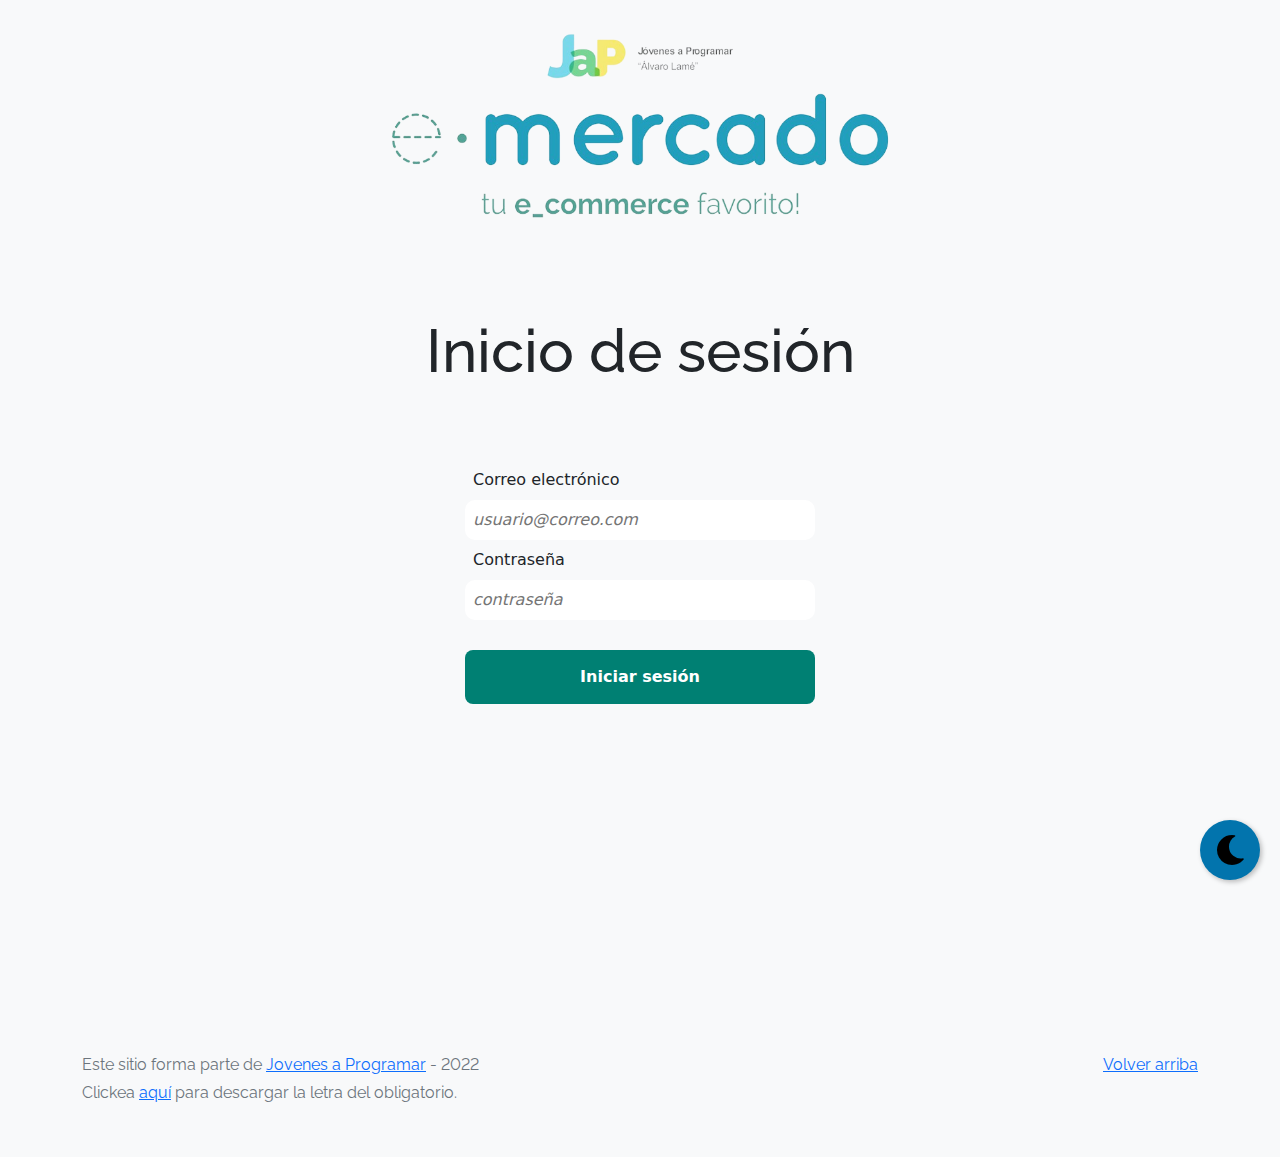
<file: index.html>
<!DOCTYPE html>
<html lang="es">

<head>
  <script>
    if (localStorage.getItem("userEmail")) {
      window.location = "portada.html";
    }
  </script>
  <meta http-equiv="Content-Type" content="text/html; charset=UTF-8">
  <meta name="viewport" content="width=device-width, initial-scale=1, shrink-to-fit=no">
  <title>eMercado - Iniciar sesión</title>
  <link rel="shortcut icon" href="img/favicon.ico" type="image/x-icon">
  <link href="https://fonts.googleapis.com/css?family=Raleway:300,300i,400,400i,700,700i,900,900i" rel="stylesheet">
  <link href="css/font-awesome.min.css" rel="stylesheet">
  <link href="css/bootstrap.min.css" rel="stylesheet">
  <link href="css/styles.css" rel="stylesheet">
  <link href="css/login_style.css" rel="stylesheet">
  <link rel="stylesheet" href="css/dark_mode.css">
  <style>
    body {
      background-color: rgb(248, 249, 250);
    }
  </style>
</head>

<body>
  <header>
    <div class="coverLogoContainer">
      <img src="img/login.png" alt="e-mercado, tu e-commerce favorito" class="coverLogo">
    </div>
  </header>
  <main class="mt-5">

    <div class="container">
      <h1 class="text-center" id="loginTitle">Inicio de sesión</h1>
    </div>

    <div id="loginForm">

      <script src="https://accounts.google.com/gsi/client" async defer></script>
      <div id="g_id_onload"
           data-client_id="938035182232-34t84lece3cvrnes33khbvfsm255msiv.apps.googleusercontent.com"
           data-callback="irAPortada">
      </div>
      <div class="g_id_signin" data-type="standard" data-shape="pill"></div>

      <label for="email" class="formElement">Correo electrónico</label>
      <input type="email" name="email" id="email" placeholder="usuario@correo.com" class="formElement" required>
      <div class="dataAlert" id="emailAlert"></div>
      
      <label for="password" class="formElement">Contraseña</label>
      <input type="password" name="pass" id="pass" placeholder="contraseña" class="formElement" 
             minlength="8" required>
      <div class="dataAlert" id="passwordAlert"></div>
      
      <button type="button" id="loginButton">Iniciar sesión</button>
      
    </div>

  </main>
  <button id="themeImg" class="fas fa-moon floating-btn"></button>
  <footer class="text-muted">
    <div class="container">
      <p class="float-end">
        <a href="#">Volver arriba</a>
      </p>
      <p>Este sitio forma parte de <a href="https://jovenesaprogramar.edu.uy/" target="_blank">Jovenes a Programar</a> -
        2022</p>
      <p>Clickea <a target="_blank" href="Letra.pdf">aquí</a> para descargar la letra del obligatorio.</p>
    </div>
  </footer>
  <script src="js/login.js"></script>
  <script src="js/jwt-decode.js"></script>
  <script src="js/login-dark-mode.js"></script>
</body>

</html>
</file>
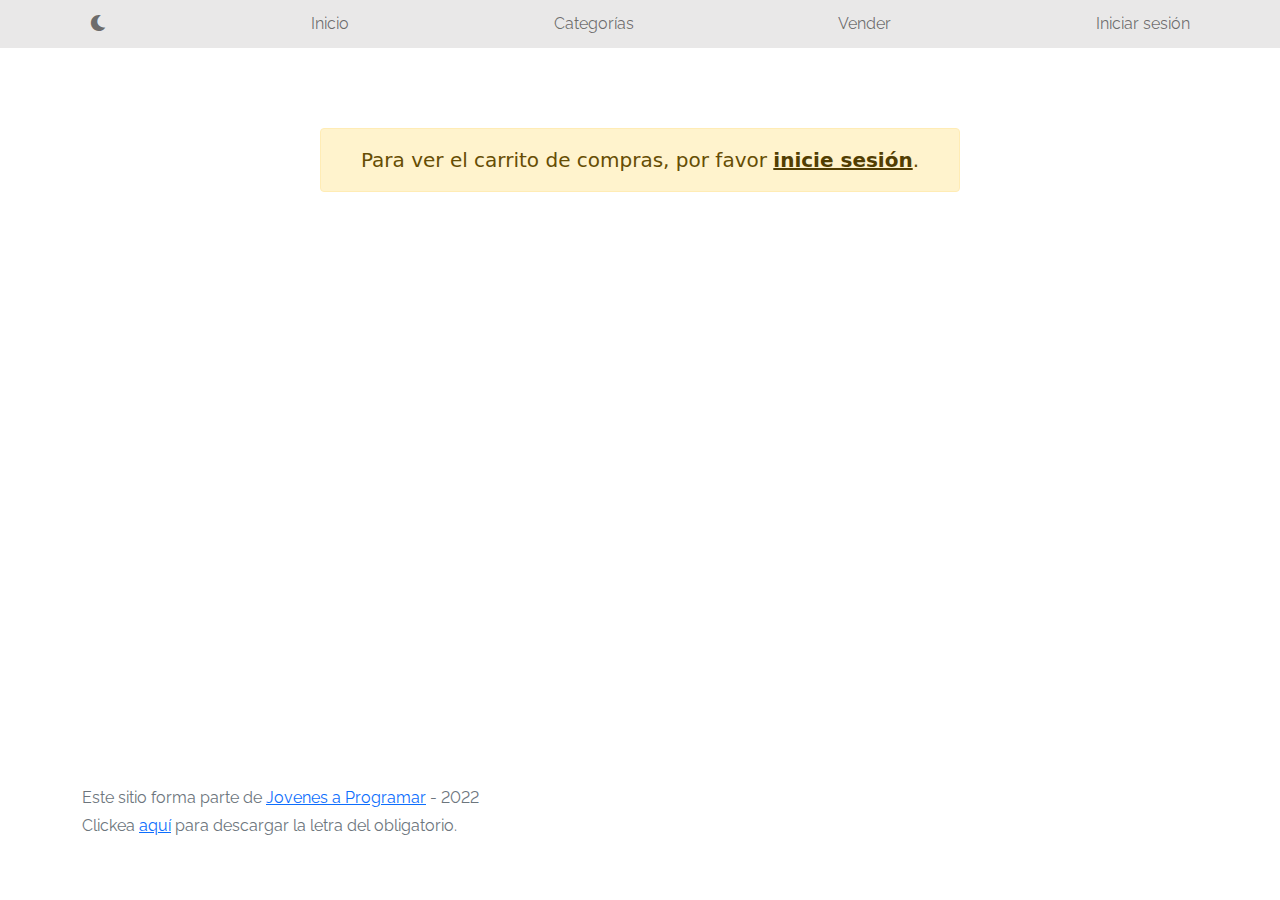
<file: cart.html>
<!DOCTYPE html>
<html lang="es">

<head>
  <meta http-equiv="Content-Type" content="text/html; charset=UTF-8">
  <meta name="viewport" content="width=device-width, initial-scale=1, shrink-to-fit=no">
  <title>eMercado - Carrito</title>
  <link rel="shortcut icon" href="img/favicon.ico" type="image/x-icon">
  <link href="https://fonts.googleapis.com/css?family=Raleway:300,300i,400,400i,700,700i,900,900i" rel="stylesheet">
  <link href="css/font-awesome.min.css" rel="stylesheet">
  <link href="css/bootstrap.min.css" rel="stylesheet">
  <link href="css/styles.css" rel="stylesheet">
  <link rel="stylesheet" href="css/dark_mode.css">
  <link rel="stylesheet" href="css/cart.css">
</head>

<body>
  <nav class="navbar ps-3 ps-md-1 navbar-expand-lg navbar-dark bg-dark p-1">
    <div class="container">
      <button class="navbar-toggler" type="button" data-bs-toggle="collapse" data-bs-target="#navbarNav"
        aria-controls="navbarNav" aria-expanded="false" aria-label="Toggle navigation">
        <span class="navbar-toggler-icon"></span>
      </button>
      <div class="collapse navbar-collapse" id="navbarNav">
        <ul class="navbar-nav w-100 justify-content-between" id="navBarUl">
          <li class="nav-item nav-link" id="themeImg"><i class="fas fa-moon"></i></li>
          <li class="nav-item">
            <a class="nav-link" href="portada.html">Inicio</a>
          </li>
          <li class="nav-item">
            <a class="nav-link" href="categories.html">Categorías</a>
          </li>
          <li class="nav-item">
            <a class="nav-link" href="sell.html">Vender</a>
          </li>
        </ul>
      </div>
    </div>
  </nav>
  <main>
    <div class="list-group container mt-5 mb-5" id="cart">
    </div>

    <form id="paymentMethodForm" method="get" class="needs-validation" novalidate>
      <div class="container mt-5" id="shippingDetails">
        <h2 class="ms-2">Detalles de envío</h2>
        <div class="mt-4 mt-md-5 d-flex flex-column d-md-block text-md-center justify-content-center">
          <input class="btn-check" type="radio" id="standard" name="shippingType" 
          value="5" required>
          <label class="btn btn-outline-dark mb-2 mb-md-0 mx-4 mx-md-2" for="standard">Standard 12 a 15 días (5%)</label>
          <input class="btn-check" type="radio" id="express" name="shippingType" 
          value="7" required>
          <label class="btn btn-outline-dark mb-2 mb-md-0 mx-4 mx-md-2" for="express">Express 5 a 8 días (7%)</label>
          <input class="btn-check" type="radio" id="premium" name="shippingType" 
                value="15" required>
          <label class="btn btn-outline-dark mx-4 mx-md-2" for="premium">Premium 2 a 5 días (15%)</label>
          <div class="invalid-feedback text-center">
            Por favor elija un tipo de envío
          </div>
        </div>
        
        <h3 class="mt-5 mb-3 ms-3 ms-md-2">Dirección</h3>
        <div class="row gy-4 gx-0 gx-md-5">
          <div class="col-12 col-md-6">
            <div class="input-group px-2 px-md-0">
              <span class="input-group-text">Calle</span>
              <input type="text" aria-label="nombre" id="street" class="form-control" required>
              <div class="invalid-feedback ms-1">
                Ingrese una calle
              </div>
            </div>
          </div>
          <div class="col-12 col-md-6">
            <div class="input-group px-2 px-md-0">
              <span class="input-group-text">Número</span>
              <input type="number" aria-label="apellido" id="house_number" class="form-control" required>
              <div class="invalid-feedback ms-1">
                Ingrese un número de casa
              </div>
            </div>
          </div>
          <div class="col-12 col-md-6">
            <div class="input-group input-dark px-2 px-md-0">
              <span class="input-group-text">Esquina</span>
              <input type="text" aria-label="esquina" id="address_corner" class="form-control" required>
              <div class="invalid-feedback ms-1">
                Ingrese una esquina
              </div>
            </div>
          </div>
        </div>
        <hr class="mt-5 mb-4">
      </div>
    <div class="modal fade" id="paymentMethodModal" tabindex="-1" aria-labelledby="paymentMethodModal"
      style="display: none;" aria-hidden="true">
      <div class="modal-dialog modal-dialog-centered">
        <div class="modal-content">
          <div class="modal-header mb-2">
            <h5 class="modal-title" id="paymentLabel">Forma de pago</h5>
            <button type="button" class="btn-close" data-bs-dismiss="modal" aria-label="Close"></button>
          </div>
          <div class="modal-body row gy-3">
            <div class="col-12">
              <input type="radio" name="paymentMethod" class="form-check-input me-1" id="creditCard" required>
              <label for="creditCard" class="form-label">Tarjeta de crédito</label>
              <div class="invalid-feedback">
                Por favor elija un método de pago
              </div>
            </div>
            <hr>
            <div class="col-7">
              <label class="form-label" for="creditCardNumber">Número de tarjeta</label>
              <input type="number" name="creditCardItem" class="form-control" id="creditCardNumber" required>
              <div class="invalid-feedback">
                El número de tarjeta es inválido
              </div>
            </div>
            <div class="col-3">
              <label for="securityCode" class="form-label ms-1">CVV</label>
              <input type="number" min="100" max="999" name="creditCardItem" class="form-control" 
                     id="securityCode" required>
              <div class="invalid-feedback">
                Código de seguridad inválido
              </div>
            </div>
            <div class="col-10 col-md-5 align-items-center">
              <label for="expirationDate">Fecha de vencimiento</label>
              <input class="form-control" type="month" min="2022-11" max="2036-12" name="creditCardItem" 
                     id="expirationDate" required>
              <div class="invalid-feedback">
                Introduzca la fecha de vencimiento de su tarjeta
              </div>
            </div>
            <div class="mt-4">
              <input type="radio" name="paymentMethod" class="form-check-input me-1" id="bankTransfer" required>
              <label for="bankTransfer" class="form-check-label">Transferencia bancaria</label>
            </div>
            <hr class="mt-3">
            <div class="col-6 mt-0 mb-0">
              <label for="accoutNumber">Número de cuenta</label>
              <input type="number" class="form-control" id="accoutNumber" required>
              <div class="invalid-feedback">
                Proporcione un número de cuenta
              </div>
            </div>
          </div>
            <div class="modal-footer">
              <button type="button" class="btn btn-primary" data-bs-dismiss="modal">
                Cerrar
              </button>
            </div>
          </div>
        </div>
      </div>
    </form>
      
    <div class="container" id="costsContainer">
      <h3 class="ms-3 ms-md-2 mb-3">Costos</h3>
      <ul class="list-group">
        <li class="list-group-item d-flex justify-content-between">
          <div>
            <h6 class="my-0">Subcosto</h6>
            <small class="text-muted">
              Costo de productos por cantidad
            </small>
          </div>
          <span class="text-muted" id="productsCost">
            -
          </span>
        </li>
        <li class="list-group-item d-flex justify-content-between">
          <div>
            <h6 class="my-0">
              Costo de envío
            </h6>
            <small class="text-muted">
              Según el tipo de envío
            </small>
          </div>
          <span class="text-muted" id="shippingCost">
            -
          </span>
        </li>
        <li class="list-group-item d-flex justify-content-between">
          <div>
            <h6 class="my-0">
              Total ($)
            </h6>
          </div>
          <span class="text-muted" id="totalCost">
            -
          </span>
        </li>
      </ul>
      <hr class="mt-5 mb-4">
    </div>

    <div class="container" id="paymentMethodContainer">
      <h3 class="ms-2 mb-3 fw-2">Método de pago</h3>
      <div class="d-flex align-items-center">
        <p class="ms-3 mb-0" id="selectedPaymentMethod">No seleccionado</p>
        <div class="ms-3">
          <button type="button" class="btn btn-sm btn-link" data-bs-toggle="modal" 
                  id="selectPaymentMethod" data-bs-target="#paymentMethodModal">
            Seleccionar nuevo método de pago
          </button>
        </div>
      </div>
      <span class="ms-3 mt-2 invalid-feedback" id="paymentMethodMessage">Por favor especifique un método de pago</span>
      <div class="d-flex justify-content-center">
        <span class="d-none" id="successfulPurchaseAlert"></span>

        <button type="submit" form="paymentMethodForm" id="confirmPurchase" class="btn w-25 mt-5 btn-primary">
          Finalizar compra
        </button>
      </div>
    </div>
  </main>
  <footer class="text-muted">
    <div class="container">
      <div class="float-end floating-btn" id="scrollToTopBtn">
        <i class="fas fa-arrow-up"></i>
      </div>
      <p>Este sitio forma parte de <a href="https://jovenesaprogramar.edu.uy/" target="_blank">Jovenes a Programar</a> -
        2022</p>
      <p>Clickea <a target="_blank" href="Letra.pdf">aquí</a> para descargar la letra del obligatorio.</p>
    </div>
  </footer>
  <div id="spinner-wrapper">
    <div class="lds-ring">
      <div></div>
      <div></div>
      <div></div>
      <div></div>
    </div>
  </div>
  <script src="js/bootstrap.bundle.min.js"></script>
  <script src="js/init.js"></script>
  <script src="js/cart.js"></script>
  <script src="js/dark-mode.js"></script>
</body>

</html>
</file>
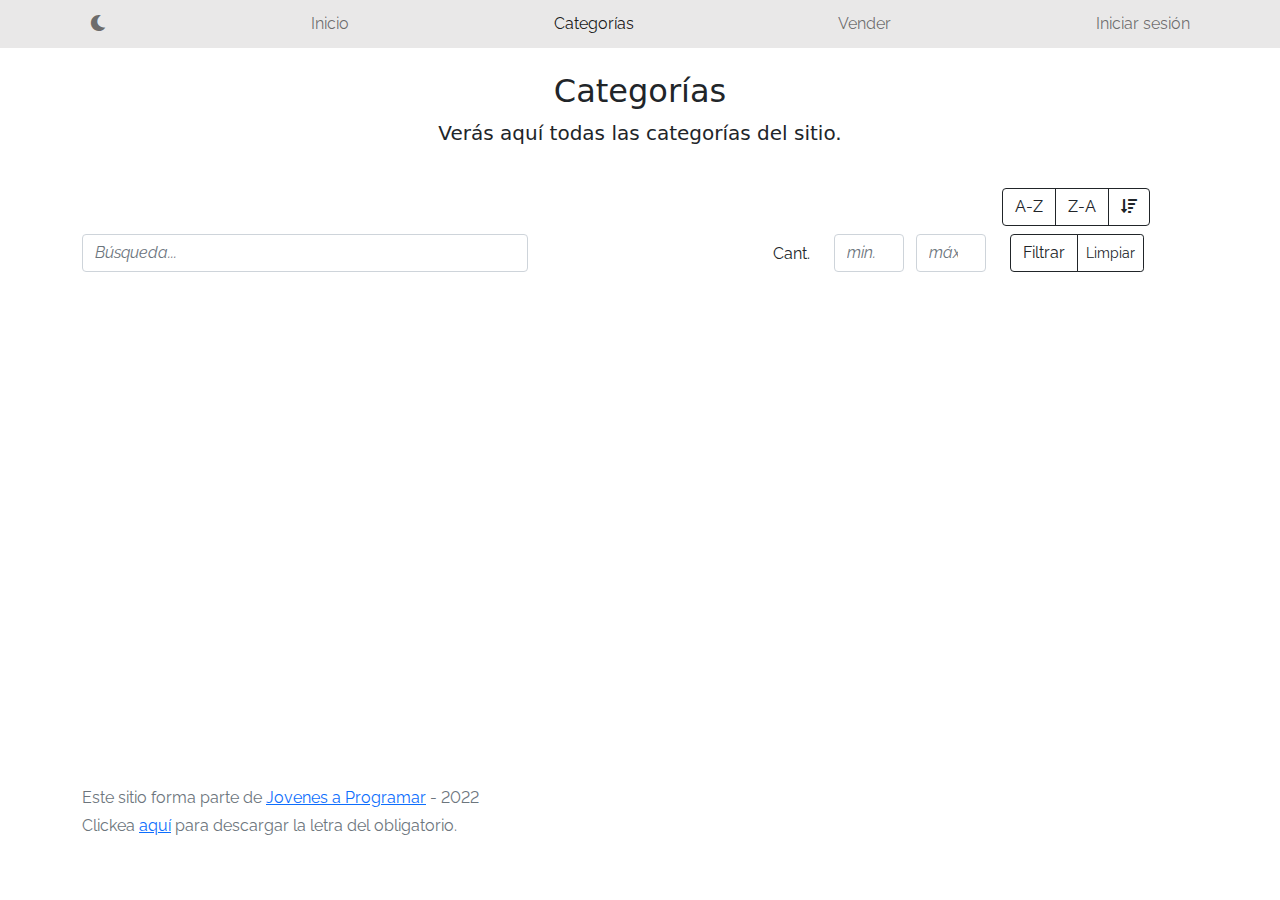
<file: categories.html>
<!DOCTYPE html>
<html lang="es">

<head>
  <meta http-equiv="Content-Type" content="text/html; charset=UTF-8">
  <meta name="viewport" content="width=device-width, initial-scale=1, shrink-to-fit=no">
  <title>eMercado - Categorías</title>
  <link rel="shortcut icon" href="img/favicon.ico" type="image/x-icon">
  <link href="https://fonts.googleapis.com/css?family=Raleway:300,300i,400,400i,700,700i,900,900i" rel="stylesheet">
  <link href="css/font-awesome.min.css" rel="stylesheet">
  <link href="css/bootstrap.min.css" rel="stylesheet">
  <link href="css/styles.css" rel="stylesheet">
  <link rel="stylesheet" href="css/dark_mode.css">
</head>

<body>
  <nav class="navbar navbar-expand-lg navbar-light p-1">
    <div class="container">
      <button class="navbar-toggler" type="button" data-bs-toggle="collapse" data-bs-target="#navbarNav"
        aria-controls="navbarNav" aria-expanded="false" aria-label="Toggle navigation">
        <span class="navbar-toggler-icon"></span>
      </button>
      <div class="collapse navbar-collapse" id="navbarNav">
        <ul class="navbar-nav w-100 justify-content-between" id="navBarUl">
          <li class="nav-item nav-link" id="themeImg"><i class="fas fa-moon"></i></li>
          <li class="nav-item">
            <a class="nav-link" href="portada.html">Inicio</a>
          </li>
          <li class="nav-item">
            <a class="nav-link active" href="categories.html">Categorías</a>
          </li>
          <li class="nav-item">
            <a class="nav-link" href="sell.html">Vender</a>
          </li>
        </ul>
      </div>
    </div>
  </nav>
  <main class="pb-5">
    <div class="text-center p-4">
      <h2>Categorías</h2>
      <p class="lead">Verás aquí todas las categorías del sitio.</p>
    </div>
    <div class="container">
      <div class="row">
        <div class="col text-end me-md-5">
          <div class="btn-group btn-group-toggle mb-2" data-bs-toggle="buttons">
            <input type="radio" class="btn-check" name="options" id="sortAsc">
            <label class="btn btn-outline-dark" for="sortAsc">A-Z</label>
            <input type="radio" class="btn-check" name="options" id="sortDesc">
            <label class="btn btn-outline-dark" for="sortDesc">Z-A</label>
            <input type="radio" class="btn-check" name="options" id="sortByCount">
            <label class="btn btn-outline-dark" for="sortByCount"><i class="fas fa-sort-amount-down mr-1"></i></label>
          </div>
        </div>
      </div>

      <div class="row mb-3 justify-content-end me-1 me-sm-0">
          <div class="col-12 col-md-4 mb-2 mb-md-0 col-xl-5">
              <input type="search" class="form-control" id="searchBar" placeholder="Búsqueda..." name="searchBar">
          </div>
          <div class="col-2 col-md-1 offset-md-1 offset-xl-2">
              <p class="font-weight-normal text-end my-2">Cant.</p>
          </div>
          <div class="col-3 col-sm-2 col-xl-1">
              <input class="form-control" type="number" placeholder="min." id="rangeFilterCountMin">
          </div>
          <div class="col-3 col-sm-2 col-xl-1 pe-4 ps-0">
              <input class="form-control" type="number" placeholder="máx." id="rangeFilterCountMax">
          </div>
          <div class="col-4 ps-0 offset-sm-2 offset-md-0 col-md-2 p-0">
              <div class="btn-group" role="group">
                    <button class="btn btn-outline-dark" id="rangeFilterCount">Filtrar</button>
                    <button class="btn btn-outline-dark btn-sm" id="clearRangeFilter">Limpiar</button>
              </div>
          </div>
      </div>
      <div class="row gy-4 gx-4" id="cat-list-container">
      </div>
    </div>
  </main>
  <footer class="text-muted">
    <div class="container">
      <div class="float-end floating-btn" id="scrollToTopBtn">
        <i class="fas fa-arrow-up"></i>
      </div>
      <p>Este sitio forma parte de <a href="https://jovenesaprogramar.edu.uy/" target="_blank">Jovenes a Programar</a> -
        2022</p>
      <p>Clickea <a target="_blank" href="Letra.pdf">aquí</a> para descargar la letra del obligatorio.</p>
    </div>
  </footer>
  <div id="spinner-wrapper">
    <div class="lds-ring">
      <div></div>
      <div></div>
      <div></div>
      <div></div>
    </div>
  </div>
  <script src="js/bootstrap.bundle.min.js"></script>
  <script src="js/init.js"></script>
  <script src="js/categories.js"></script>
  <script src="js/dark-mode.js"></script>
</body>

</html>
</file>
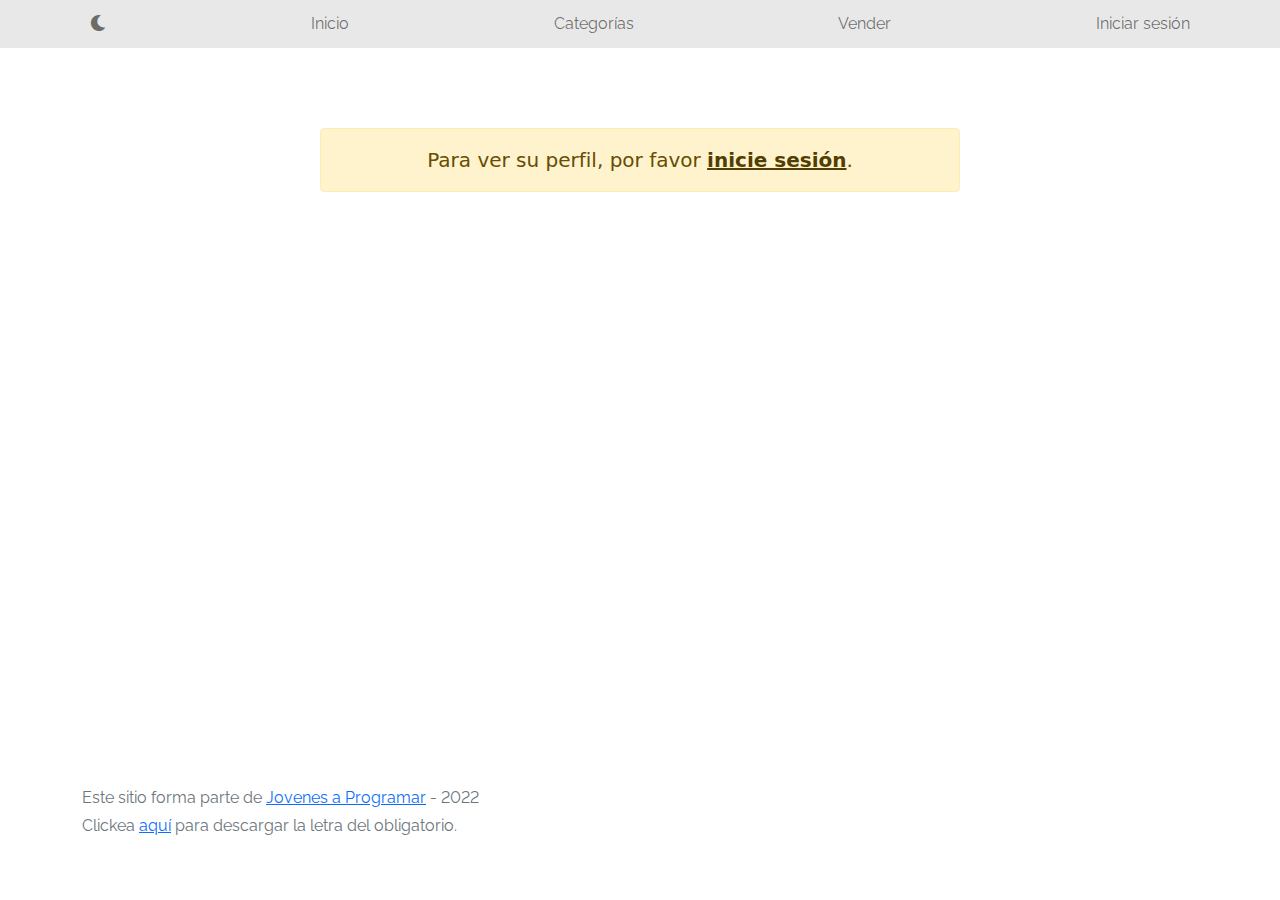
<file: my-profile.html>
<!DOCTYPE html>
<html lang="es">

<head>
  <meta http-equiv="Content-Type" content="text/html; charset=UTF-8">
  <meta name="viewport" content="width=device-width, initial-scale=1, shrink-to-fit=no">
  <title>eMercado - Perfil de usuario</title>
  <link rel="shortcut icon" href="img/favicon.ico" type="image/x-icon">
  <link href="https://fonts.googleapis.com/css?family=Raleway:300,300i,400,400i,700,700i,900,900i" rel="stylesheet">
  <link href="css/font-awesome.min.css" rel="stylesheet">
  <link href="css/bootstrap.min.css" rel="stylesheet">
  <link href="css/styles.css" rel="stylesheet">
  <link href="css/my-profile.css" rel="stylesheet">
  <link rel="stylesheet" href="css/dark_mode.css">
  <style>
    .bd-placeholder-img {
      font-size: 1.125rem;
      text-anchor: middle;
      -webkit-user-select: none;
      -moz-user-select: none;
      -ms-user-select: none;
      user-select: none;
    }

    @media (min-width: 768px) {
      .bd-placeholder-img-lg {
        font-size: 3.5rem;
      }
    }
  </style>
</head>

<body>
  <nav class="navbar navbar-expand-lg navbar-light p-1">
    <div class="container">
      <button class="navbar-toggler" type="button" data-bs-toggle="collapse" data-bs-target="#navbarNav"
        aria-controls="navbarNav" aria-expanded="false" aria-label="Toggle navigation">
        <span class="navbar-toggler-icon"></span>
      </button>
      <div class="collapse navbar-collapse" id="navbarNav">
        <ul class="navbar-nav w-100 justify-content-between" id="navBarUl">
          <li class="nav-item nav-link" id="themeImg"><i class="fas fa-moon"></i></li>
          <li class="nav-item">
            <a class="nav-link" href="portada.html">Inicio</a>
          </li>
          <li class="nav-item">
            <a class="nav-link" href="categories.html">Categorías</a>
          </li>
          <li class="nav-item">
            <a class="nav-link" href="sell.html">Vender</a>
          </li>
        </ul>
      </div>
    </div>
  </nav>
  <main>
    <h1 class="text-center mt-4">Mi perfil</h1>
    <div class="container" id="profile-container">
      <hr>
      <div class="row justify-content-center gx-lg-5 align-items-center">
        <div class="col-12 col-lg-3 mx-0 text-center">
          <img src="img/img_perfil.png" 
               class="border border-secondary rounded-circle"
               width="200" height="200"
               alt="Profile image"
               id="profile-image">
          <label for="uploadProfileImage" class="btn btn-outline-dark ms-sm-3 ms-lg-0 mt-3 mt-0 mt-lg-3">
              Subir nueva imagen
              <i class="far fa-image ms-3"></i>
          </label>
          <input type="file" class="d-none" accept=".png, .jpg, .jpeg" id="uploadProfileImage">
        </div>
        <div class="col-9 mt-5 mt-sm-4">
          <div class="row gy-5 gx-lg-5">
            <div class="col-12 mx-0 col-xl-6">
              <div class="profile-input">
                <span class="input-group-text">Primer nombre<span class="text-danger">*</span></span>
                <input type="text" class="form-control" id="first-name" required>
              </div>
            </div>
            <div class="col-12 col-xl-6">
              <div class="profile-input">
                <span class="input-group-text text-center">Segundo nombre</span>
                <input type="text" class="form-control" id="second-name" required>
              </div>
            </div>
            <div class="col-12 col-xl-6">
              <div class="profile-input">
                <span class="input-group-text">Primer apellido<span class="text-danger">*</span></span>
                <input type="text" class="form-control" id="first-surname" required>
              </div>
            </div>
            <div class="col-12 col-xl-6">
              <div class="profile-input">
                <span class="input-group-text">Segundo apellido</span>
                <input type="text" class="form-control" id="second-surname" required>
              </div>
            </div>
            <div class="col-12 col-xl-6">
              <div class="profile-input">
                <span class="input-group-text">
                  Correo electrónico<span class="text-danger">*</span>
                  <i class="far fa-edit ms-3 mb-1" id="modifyEmail" role="button"></i>
                </span>
                <input type="email" class="form-control" id="email" required disabled>
              </div>
            </div>
            <div class="col-12 col-xl-6">
              <div class="profile-input">
                <span class="input-group-text">Número de teléfono</span>
                <input type="tel" class="form-control" id="phone-number" required>
              </div>
            </div>
          </div>
        </div>
        <div class="invalid-feedback text-end mt-4" id="emailAlreadyExists">Este correo* ya está siendo utilizado.</div>
        <div class="invalid-feedback text-end mt-4" id="invalidDataFB">Rellene los campos requeridos (*)</div>
      </div>
      <hr class="mt-4 mb-4">
      <div class="row justify-content-center justify-content-md-between align-items-center">
        <div class="col-12 col-md-6 text-center text-md-end order-md-last">
          <button class="btn btn-success" id="saveChangesBtn">Guardar cambios</button>
        </div>
        <div class="col-12 col-md-6 text-center text-md-start">
          <a class="text-primary" data-bs-toggle="collapse" href="#advancedSettings" role="button">
            <p class="mb-0 mt-4 mt-md-0">Configuración avanzada</p>
          </a>
        </div>
      </div>
      <div class="alert alert-success text-center d-none" id="successMessage"></div>
      
      <div class="collapse" id="advancedSettings">
        <div class="ms-4 mt-3 d-flex align-items-center">
          <button class="btn btn-outline-danger" 
                  type="button"
                  data-bs-toggle="modal" 
                  data-bs-target="#deleteAccountModal">
                      Eliminar cuenta
          </button>
          <p class="mb-0 ms-3">Esta acción no se puede deshacer, y perderás todos tus datos guardados.</p>
        </div>
      </div>
    </div>
  </main>
  <footer class="text-muted">
    <div class="container">
      <div class="float-end floating-btn" id="scrollToTopBtn">
        <i class="fas fa-arrow-up"></i>
      </div>
      <p>Este sitio forma parte de <a href="https://jovenesaprogramar.edu.uy/" target="_blank">Jovenes a Programar</a> -
        2022</p>
      <p>Clickea <a target="_blank" href="Letra.pdf">aquí</a> para descargar la letra del obligatorio.</p>
    </div>
  </footer>

  <div class="modal fade" id="deleteAccountModal" tabindex="-1" aria-labelledby="deleteAccountModal" aria-hidden="true">
    <div class="modal-dialog modal-dialog-centered">
      <div class="modal-content">
        <div class="modal-header justify-content-center">
          <h5 class="modal-title text-danger" id="exampleModalLabel">Eliminar cuenta</h5>
        </div>
        <div class="modal-body">
          <p>
            Al eliminar tu cuenta perderás acceso a tus datos guardados, tales como tus datos
            de perfil o los productos guardados en el carrito de compras.
            Si aún así quieres continuar, rellena tus datos:
          </p>
          <label for="deleteAccountEmail">Correo electrónico:</label>
          <input type="email" class="form-control rounded mt-1" id="deleteAccountEmail" required>
          <div class="invalid-feedback">
            El correo ingresado no coincide con el de tu cuenta
          </div>
          <label class="mt-3" for="deleteAccountEmail">Contraseña:</label>
          <input type="password" class="form-control rounded mt-1" 
                 id="deleteAccountPassword" minlength="8" required>
          <div class="invalid-feedback" id="pwInvalidFeedback"></div>
        </div>
        <div class="modal-footer">
          <button type="button" class="btn btn-secondary" data-bs-dismiss="modal">Cerrar</button>
          <button type="button" class="btn btn-danger" id="deleteAccountBtn" disabled>Eliminar</button>
        </div>
      </div>
    </div>
  </div>

  <div class="alert alert-success text-center d-none" id="deletedAccountAlert"></div>
  <div id="spinner-wrapper">
    <div class="lds-ring">
      <div></div>
      <div></div>
      <div></div>
      <div></div>
    </div>
  </div>
  <script src="js/bootstrap.bundle.min.js"></script>
  <script src="js/init.js"></script>
  <script src="js/my-profile.js"></script>
  <script src="js/dark-mode.js"></script>
</body>

</html>
</file>
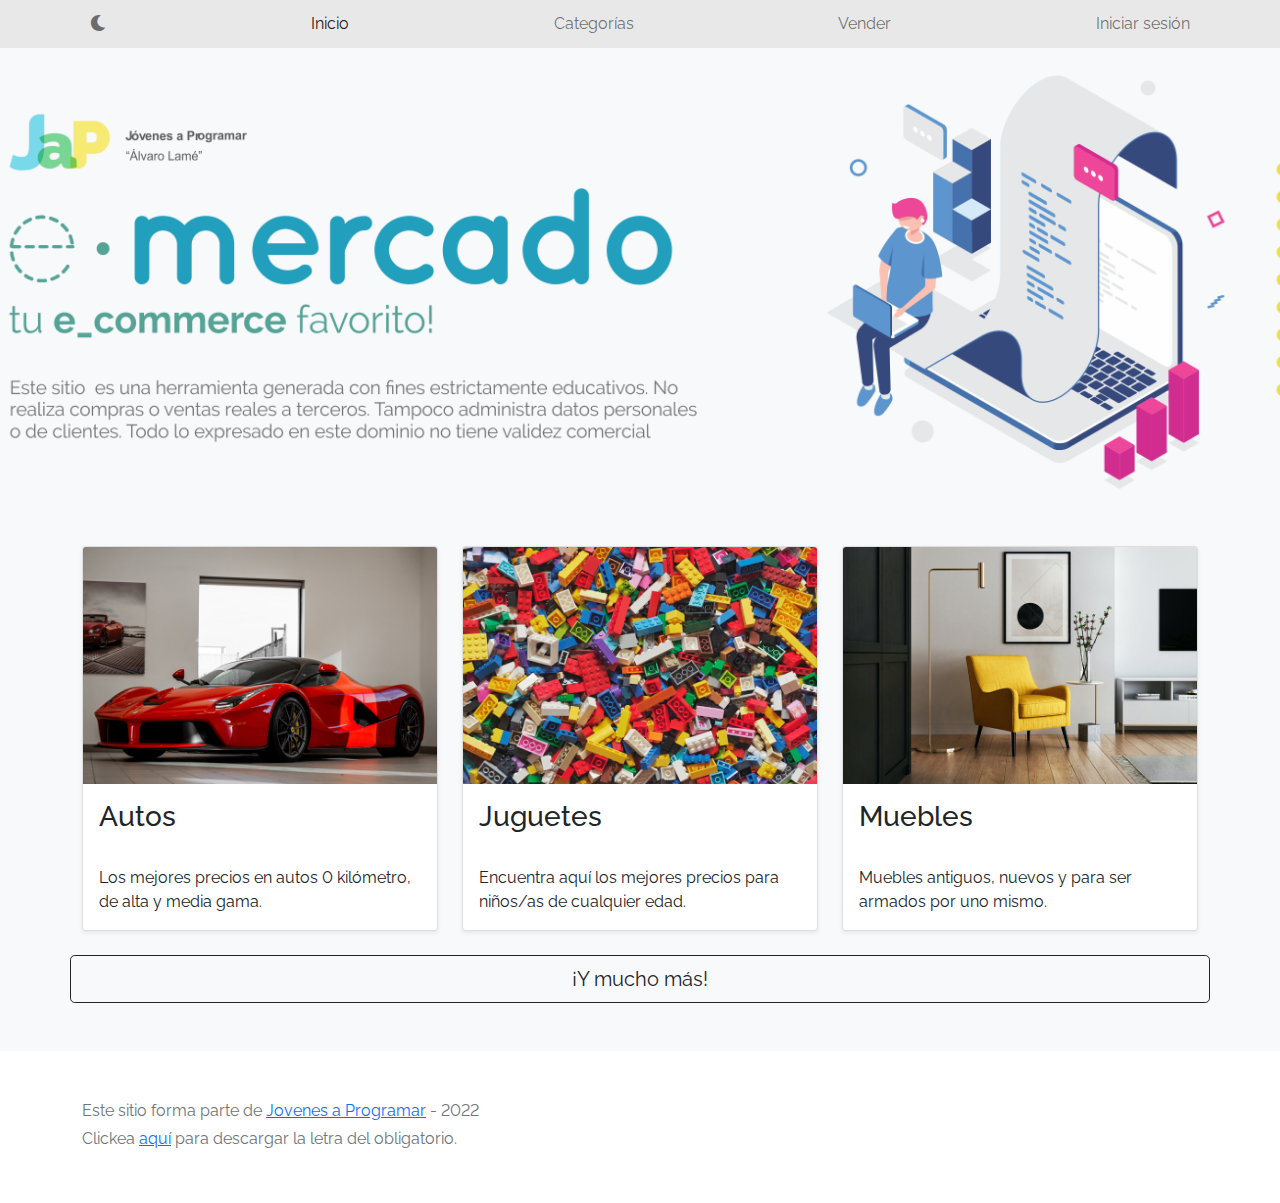
<file: portada.html>
<!DOCTYPE html>
<html lang="es">

<head>
  <meta http-equiv="Content-Type" content="text/html; charset=UTF-8">
  <meta name="viewport" content="width=device-width, initial-scale=1, shrink-to-fit=no">
  <title>eMercado - Todo lo que busques está aquí</title>
  <link rel="shortcut icon" href="img/favicon.ico" type="image/x-icon">
  <link href="https://fonts.googleapis.com/css?family=Raleway:300,300i,400,400i,700,700i,900,900i" rel="stylesheet">
  <link href="css/font-awesome.min.css" rel="stylesheet">
  <link href="css/bootstrap.min.css" rel="stylesheet">
  <link href="css/styles.css" rel="stylesheet">
  <link rel="stylesheet" href="css/dark_mode.css">
</head>

<body>
  <nav class="navbar navbar-expand-lg navbar-light bg-light p-1">
    <div class="container">
      <button class="navbar-toggler" type="button" data-bs-toggle="collapse" data-bs-target="#navbarNav"
        aria-controls="navbarNav" aria-expanded="false" aria-label="Toggle navigation">
        <span class="navbar-toggler-icon"></span>
      </button>
      <div class="collapse navbar-collapse" id="navbarNav">
        <ul class="navbar-nav w-100 justify-content-between" id="navBarUl">
          <li class="nav-item nav-link" id="themeImg"><i class="fas fa-moon"></i></li>
          <li class="nav-item">
            <a class="nav-link active" href="portada.html">Inicio</a>
          </li>
          <li class="nav-item">
            <a class="nav-link" href="categories.html">Categorías</a>
          </li>
          <li class="nav-item">
            <a class="nav-link" href="sell.html">Vender</a>
          </li>
        </ul>
      </div>
    </div>
  </nav>
  <main>
    <div class="jumbotron d-none d-lg-block"></div>
    <div class="album py-5 bg-light">
      <div class="container">
        <div class="row">
          <div class="col-md-4">
            <div class="card mb-4 shadow-sm custom-card cursor-active" id="autos">
              <img class="bd-placeholder-img card-img-top" src="img/cars_index.jpg"
                alt="Imgagen representativa de la categoría 'Autos'">
              <h3 class="m-3">Autos</h3>
              <div class="card-body">
                <p class="card-text">Los mejores precios en autos 0 kilómetro, de alta y media gama.</p>
              </div>
            </div>
          </div>
          <div class="col-md-4">
            <div class="card mb-4 shadow-sm custom-card cursor-active" id="juguetes">
              <img class="bd-placeholder-img card-img-top" src="img/toys_index.jpg"
                alt="Imgagen representativa de la categoría 'Juguetes'">
              <h3 class="m-3">Juguetes</h3>
              <div class="card-body">
                <p class="card-text">Encuentra aquí los mejores precios para niños/as de cualquier edad.</p>
              </div>
            </div>
          </div>
          <div class="col-md-4">
            <div class="card mb-4 shadow-sm custom-card cursor-active" id="muebles">
              <img class="bd-placeholder-img card-img-top" src="img/furniture_index.jpg"
                alt="Imgagen representativa de la categoría 'Muebles'">
              <h3 class="m-3">Muebles</h3>
              <div class="card-body">
                <p class="card-text">Muebles antiguos, nuevos y para ser armados por uno mismo.</p>
              </div>
            </div>
          </div>
        </div>
        <div class="row">
          <a class="btn btn-outline-dark btn-lg" href="categories.html">¡Y mucho más!</a>
        </div>
      </div>
    </div>
  </main>
  <footer class="text-muted">
    <div class="container">
      <div class="float-end floating-btn" id="scrollToTopBtn">
        <i class="fas fa-arrow-up"></i>
      </div>
      <p>Este sitio forma parte de <a href="https://jovenesaprogramar.edu.uy/" target="_blank">Jovenes a Programar</a> -
        2022</p>
      <p>Clickea <a target="_blank" href="Letra.pdf">aquí</a> para descargar la letra del obligatorio.</p>
    </div>
  </footer>
  <script src="js/bootstrap.bundle.min.js"></script>
  <script src="js/index.js"></script>
  <script src="js/init.js"></script>
  <script src="js/dark-mode.js"></script>
</body>

</html>
</file>
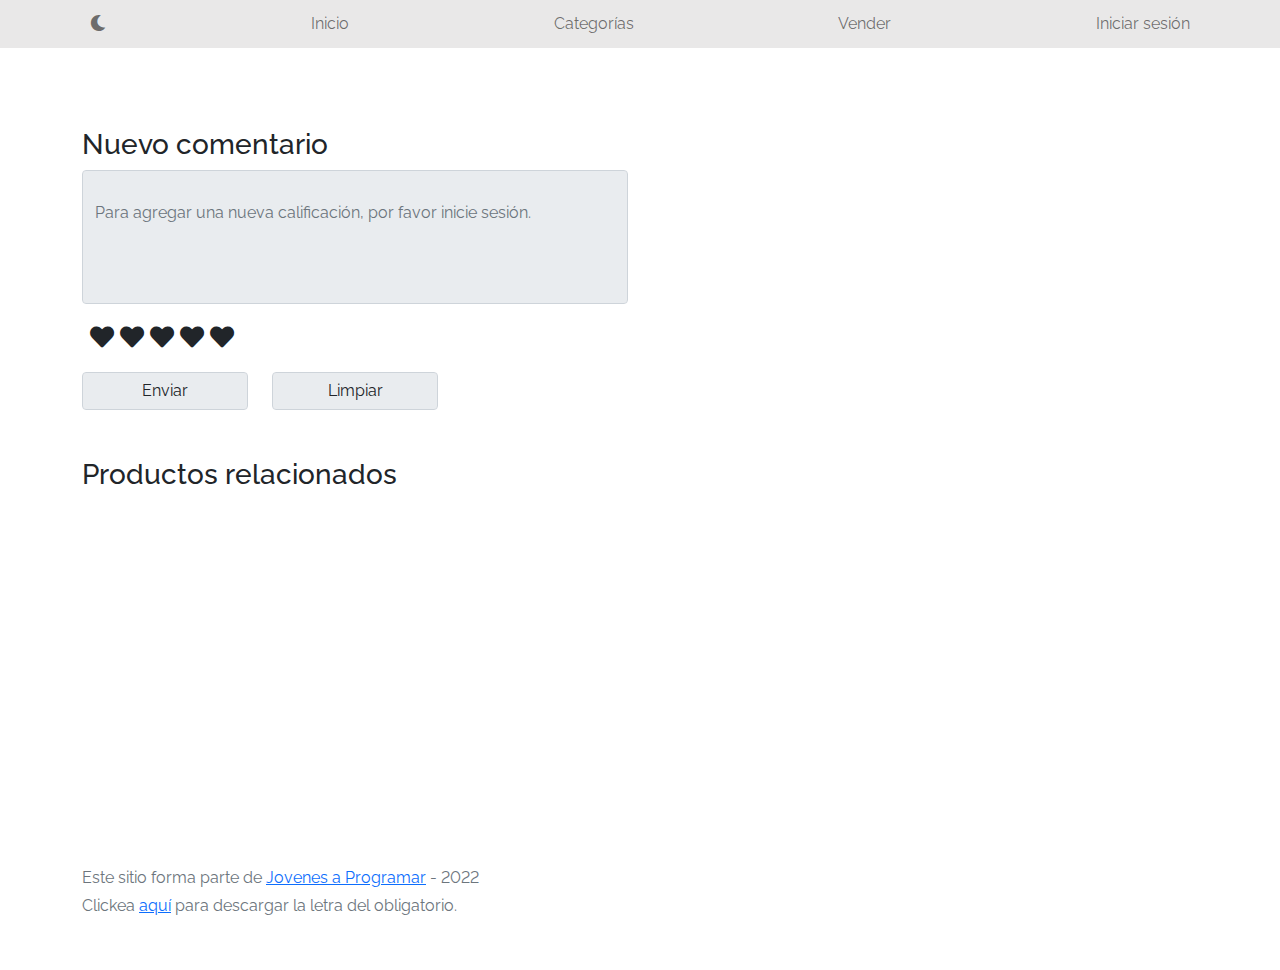
<file: product-info.html>
<!DOCTYPE html>
<html lang="es">

<head>
  <meta http-equiv="Content-Type" content="text/html; charset=UTF-8">
  <meta name="viewport" content="width=device-width, initial-scale=1, shrink-to-fit=no">
  <title id="productName">eMercado - Todo lo que busques está aquí</title>
  <link rel="shortcut icon" href="img/favicon.ico" type="image/x-icon">
  <link href="https://fonts.googleapis.com/css?family=Raleway:300,300i,400,400i,700,700i,900,900i" rel="stylesheet">
  <link href="css/font-awesome.min.css" rel="stylesheet">
  <link href="css/bootstrap.min.css" rel="stylesheet">
  <link href="css/styles.css" rel="stylesheet">
  <link rel="stylesheet" href="css/product-info.css">
  <link rel="stylesheet" href="css/dark_mode.css">
</head>

<body>
  <nav class="navbar navbar-expand-lg navbar-light bg-light p-1">
    <div class="container">
      <button class="navbar-toggler" type="button" data-bs-toggle="collapse" data-bs-target="#navbarNav"
        aria-controls="navbarNav" aria-expanded="false" aria-label="Toggle navigation">
        <span class="navbar-toggler-icon"></span>
      </button>
      <div class="collapse navbar-collapse" id="navbarNav">
        <ul class="navbar-nav w-100 justify-content-between" id="navBarUl">
          <li class="nav-item nav-link" id="themeImg"><i class="fas fa-moon"></i></li>
          <li class="nav-item">
            <a class="nav-link" href="portada.html">Inicio</a>
          </li>
          <li class="nav-item">
            <a class="nav-link" href="categories.html">Categorías</a>
          </li>
          <li class="nav-item">
            <a class="nav-link" href="sell.html">Vender</a>
          </li>
        </ul>
      </div>
    </div>
  </nav>
  <main>

    <!-- Contenedor de información de producto -->
    <div class="container" id="productInfoContainer">
    </div>

    <!-- Contenedor de comentarios de producto -->
    <div class="container" id="productComments">
    </div>

    <!-- Contenedor de caja de creación de nuevo comentario -->
    <div class="container" id="newCommentBox">
        <h3>Nuevo comentario</h3>
        <div class="row">
          <div class="col-12 col-md-8 col-lg-6">
            <textarea class="form-control" rows="6" name="commentTextBox" id="commentTextBox"></textarea>
            <p class="dataAlert"></p>
          </div>
        </div>
        <div class="heartScoreContainer ms-2" id="pickScoreHearts">
            <span class="fa fa-heart pickScore"></span>
            <span class="fa fa-heart pickScore"></span>
            <span class="fa fa-heart pickScore"></span>
            <span class="fa fa-heart pickScore"></span>
            <span class="fa fa-heart pickScore"></span>
        </div>
        <div class="row mt-3">
            <div class="col-6 col-md-4 col-lg-2">
                <button type="button" class="form-control" id="sendCommentButton">Enviar</button>
            </div>
            <div class="col-6 col-md-4 col-lg-2">
                <button type="button" class="form-control" id="clearButton">Limpiar</button>
            </div>
        </div>
    </div>

    <div class="container mt-5" id="relatedProductsContainer">
        <h3>Productos relacionados</h3>
        <div class="row mt-4" id="relatedProducts">
        </div>
    </div>

  </main>
  <footer class="text-muted">
    <div class="container">
      <div class="float-end floating-btn" id="scrollToTopBtn">
        <i class="fas fa-arrow-up"></i>
      </div>
      <p>Este sitio forma parte de <a href="https://jovenesaprogramar.edu.uy/" target="_blank">Jovenes a Programar</a> -
        2022</p>
      <p>Clickea <a target="_blank" href="Letra.pdf">aquí</a> para descargar la letra del obligatorio.</p>
    </div>
  </footer>
  <div id="spinner-wrapper">
    <div class="lds-ring">
      <div></div>
      <div></div>
      <div></div>
      <div></div>
    </div>
  </div>
  <script src="js/bootstrap.bundle.min.js"></script>
  <script src="js/init.js"></script>
  <script src="js/product-info.js"></script>
  <script src="js/dark-mode.js"></script>
</body>

</html>
</file>
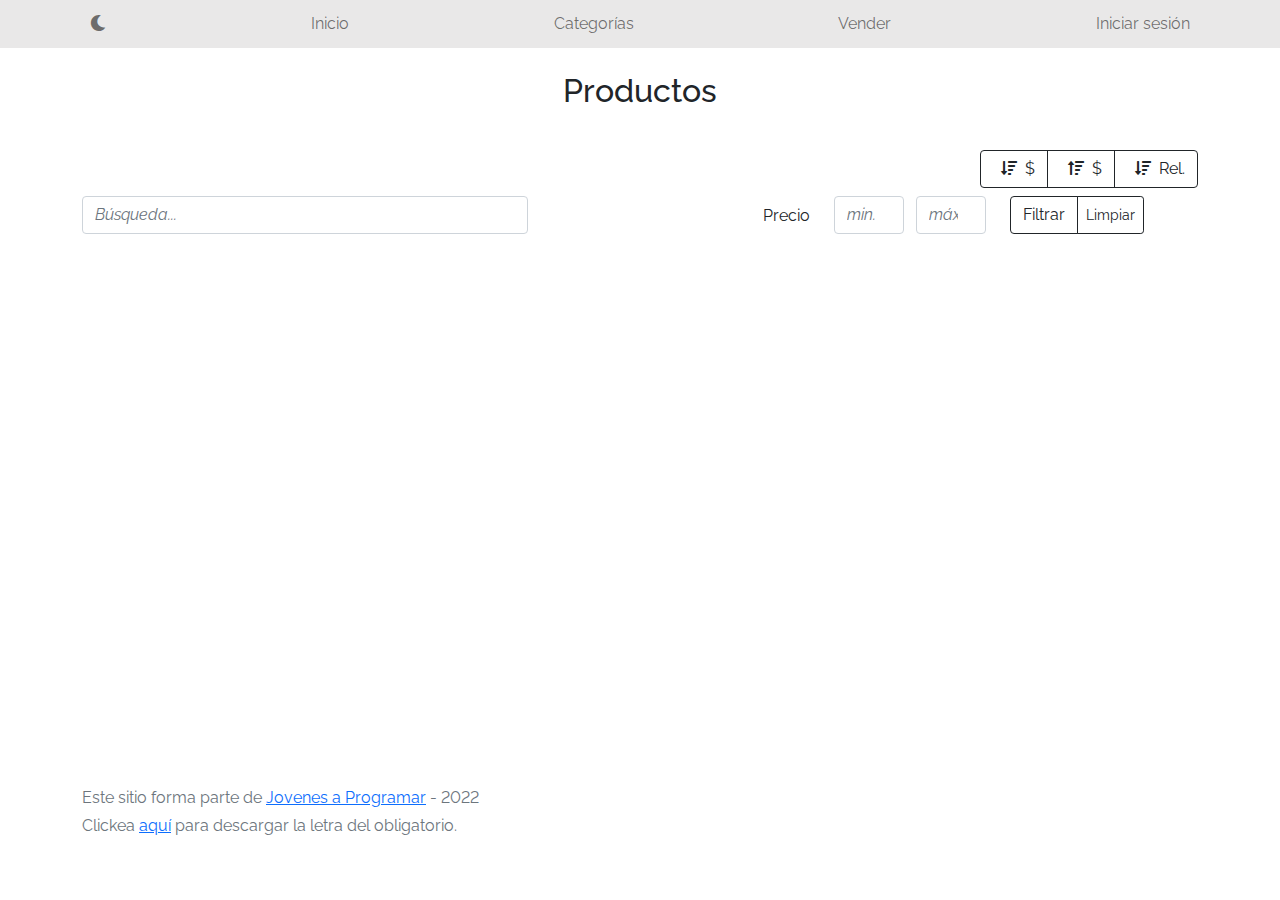
<file: products.html>
<!DOCTYPE html>
<html lang="es">

<head>
  <meta http-equiv="Content-Type" content="text/html; charset=UTF-8">
  <meta name="viewport" content="width=device-width, initial-scale=1, shrink-to-fit=no">
  <title id="categoryName">eMercado - Todo lo que busques está aquí</title>
  <link rel="shortcut icon" href="img/favicon.ico" type="image/x-icon">
  <link href="https://fonts.googleapis.com/css?family=Raleway:300,300i,400,400i,700,700i,900,900i" rel="stylesheet">
  <link href="css/font-awesome.min.css" rel="stylesheet">
  <link href="css/bootstrap.min.css" rel="stylesheet">
  <link href="css/styles.css" rel="stylesheet">
  <link rel="stylesheet" href="css/products.css">
  <link rel="stylesheet" href="css/dark_mode.css">
</head>

<body>
  <nav class="navbar navbar-expand-lg navbar-light bg-light p-1">
    <div class="container">
      <button class="navbar-toggler" type="button" data-bs-toggle="collapse" data-bs-target="#navbarNav"
        aria-controls="navbarNav" aria-expanded="false" aria-label="Toggle navigation">
        <span class="navbar-toggler-icon"></span>
      </button>
      <div class="collapse navbar-collapse" id="navbarNav">
        <ul class="navbar-nav w-100 justify-content-between" id="navBarUl">
          <li class="nav-item nav-link" id="themeImg"><i class="fas fa-moon"></i></li>
          <li class="nav-item">
            <a class="nav-link" href="portada.html">Inicio</a>
          </li>
          <li class="nav-item">
            <a class="nav-link" href="categories.html">Categorías</a>
          </li>
          <li class="nav-item">
            <a class="nav-link" href="sell.html">Vender</a>
          </li>
        </ul>
      </div>
    </div>
  </nav>

  <main>
    <div class="container" id="pageContent">
      <div class="text-center p-4">
          <h2>Productos</h2>
          <p class="lead" id="categoryTitle"></p>
      </div>
      <!-- Contenedor de filtros de órden -->
      <div class="text-end">
        <div class="mb-2 btn-group btn-group-toggle">
          <input type="radio" class="btn-check" name="sortingOptions" id="sortDescendingBtn">
          <label for="sortDescendingBtn" class="btn btn-outline-dark">
              <i class="fas fa-sort-amount-down sort-icon"></i>$
          </label>
          
          <input type="radio" class="btn-check" name="sortingOptions" id="sortAscendingBtn">
          <label for="sortAscendingBtn" class="btn btn-outline-dark">
              <i class="fas fa-sort-amount-up sort-icon"></i>$
          </label>
          <input type="radio" class="btn-check" name="sortingOptions" id="sortByRelevanceBtn">
          <label for="sortByRelevanceBtn" class="btn btn-outline-dark">
              <i class="fas fa-sort-amount-down sort-icon"></i>Rel.
          </label>
        </div>
      </div>
      <!-- Contenedor de filtros de precio -->
      <div class="row mb-3 justify-content-end me-1 me-sm-0">
          <div class="col-12 col-md-4 mb-2 mb-md-0 col-xl-5">
              <input type="search" class="form-control" id="searchBar" placeholder="Búsqueda..." name="searchBar">
          </div>
          <div class="col-2 col-md-1 offset-md-1 offset-xl-2">
              <p class="font-weight-normal text-end my-2">Precio</p>
          </div>
          <div class="col-3 col-sm-2 col-xl-1">
              <input class="form-control" type="number" placeholder="min." id="rangeFilterCostMin">
          </div>
          <div class="col-3 col-sm-2 col-xl-1 pe-4 ps-0">
              <input class="form-control" type="number" placeholder="máx." id="rangeFilterCostMax">
          </div>
          <div class="col-4 ps-0 offset-sm-2 offset-md-0 col-md-2 p-0">
              <div class="btn-group" role="group">
                    <button class="btn btn-outline-dark" id="rangeFilterCost">Filtrar</button>
                    <button class="btn btn-outline-dark btn-sm" id="clearRangeFilter">Limpiar</button>
              </div>
          </div>
      </div>

      <!-- Contenedor para lista de productos -->
      <div class="row gy-4 gx-4" id="productsContainer">
      </div>
    
    </div>
  </main>

  <footer class="text-muted">
    <div class="container">
      <div class="float-end floating-btn" id="scrollToTopBtn">
        <i class="fas fa-arrow-up"></i>
      </div>
      <p>Este sitio forma parte de <a href="https://jovenesaprogramar.edu.uy/" target="_blank">Jovenes a Programar</a> -
        2022</p>
      <p>Clickea <a target="_blank" href="Letra.pdf">aquí</a> para descargar la letra del obligatorio.</p>
    </div>
  </footer>
  <div id="spinner-wrapper">
    <div class="lds-ring">
      <div></div>
      <div></div>
      <div></div>
      <div></div>
    </div>
  </div>
  <script src="js/bootstrap.bundle.min.js"></script>
  <script src="js/init.js"></script>
  <script src="js/products.js"></script>
  <script src="js/dark-mode.js"></script>
</body>

</html>
</file>
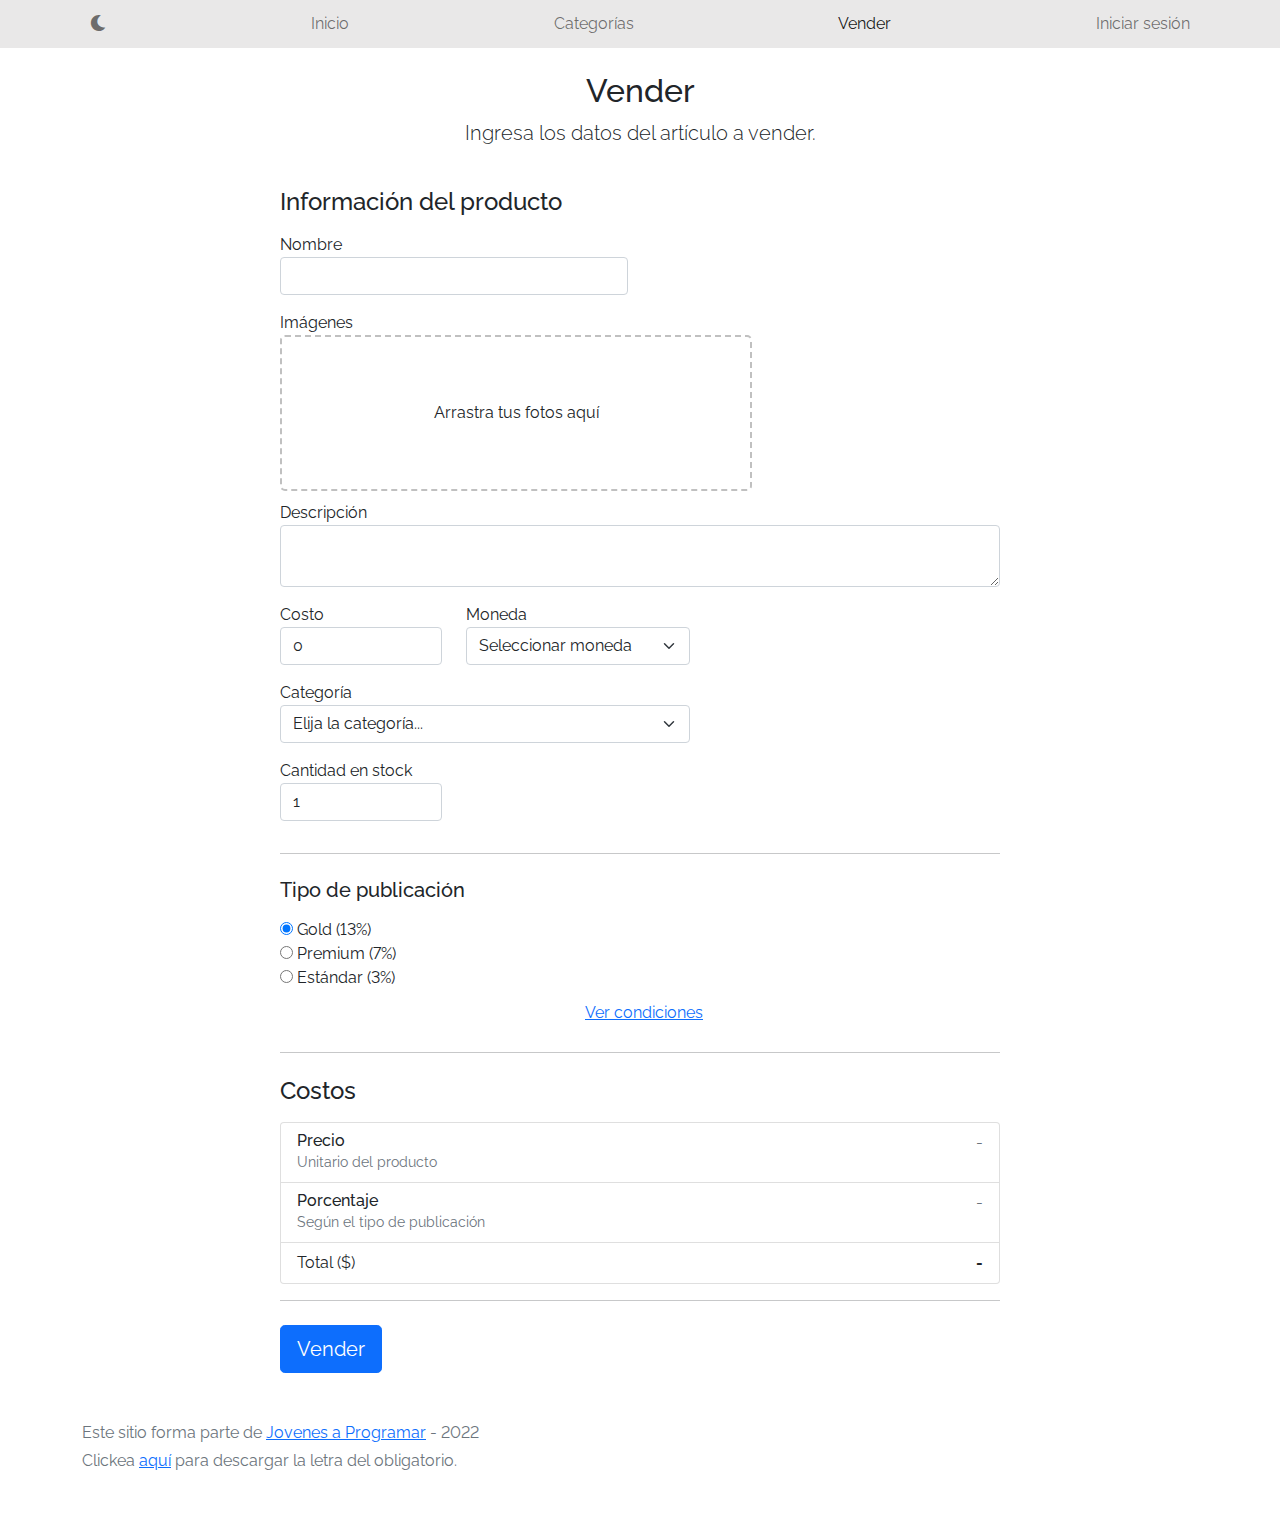
<file: sell.html>
<!DOCTYPE html>
<html lang="es">

<head>
  <meta http-equiv="Content-Type" content="text/html; charset=UTF-8">
  <meta name="viewport" content="width=device-width, initial-scale=1, shrink-to-fit=no">
  <title>eMercado - Vender</title>
  <link rel="shortcut icon" href="img/favicon.ico" type="image/x-icon">
  <link href="https://fonts.googleapis.com/css?family=Raleway:300,300i,400,400i,700,700i,900,900i" rel="stylesheet">
  <link href="css/font-awesome.min.css" rel="stylesheet">
  <link href="css/bootstrap.min.css" rel="stylesheet">
  <link href="css/dropzone.css" rel="stylesheet">
  <link href="css/styles.css" rel="stylesheet">
  <link rel="stylesheet" href="css/dark_mode.css">
</head>

<body>
  <nav class="navbar navbar-expand-lg navbar-light bg-light p-1">
    <div class="container">
      <button class="navbar-toggler" type="button" data-bs-toggle="collapse" data-bs-target="#navbarNav"
        aria-controls="navbarNav" aria-expanded="false" aria-label="Toggle navigation">
        <span class="navbar-toggler-icon"></span>
      </button>
      <div class="collapse navbar-collapse" id="navbarNav">
        <ul class="navbar-nav w-100 justify-content-between" id="navBarUl">
          <li class="nav-item nav-link" id="themeImg"><i class="fas fa-moon"></i></li>
          <li class="nav-item">
            <a class="nav-link" href="portada.html">Inicio</a>
          </li>
          <li class="nav-item">
            <a class="nav-link" href="categories.html">Categorías</a>
          </li>
          <li class="nav-item">
            <a class="nav-link active" href="sell.html">Vender</a>
          </li>
        </ul>
      </div>
    </div>
  </nav>
  <div class="container">
    <div class="text-center p-4">
      <h2>Vender</h2>
      <p class="lead">Ingresa los datos del artículo a vender.</p>
    </div>
    <div class="row mx-0 justify-content-md-center">
      <div class="col-md-8 mx-0 order-md-1">
        <h4 class="mb-3">Información del producto</h4>
        <form class="needs-validation" id="sell-info">
          <div class="row">
            <div class="col-md-6 mb-3">
              <label for="productName">Nombre</label>
              <input type="text" class="form-control" id="productName" value="" name="productName">
              <div class="invalid-feedback">
                Ingresa un nombre
              </div>
            </div>
          </div>
          <div class="row">
            <div class="col-md-8 order-md-1">
              <label>Imágenes</label>
              <div class="needsclick dz-clickable" id="file-upload">
                <div class="dz-message needsclick">
                  Arrastra tus fotos aquí<br>
                </div>
              </div>
            </div>
          </div>
          <div class="row">
            <div class="col-md-12 mb-3">
              <label for="productDescription">Descripción</label>
              <textarea name="productDescription" class="form-control" id="productDescription"></textarea>
            </div>
          </div>
          <div class="row">
            <div class="col-md-3 mb-3">
              <label for="productCostInput">Costo</label>
              <input type="number" name="productCostInput" class="form-control" id="productCostInput" placeholder="" required="" value="0"
                min="0">
              <div class="invalid-feedback">
                El costo debe ser mayor que 0.
              </div>
            </div>
            <div class="col-md-4 mb-3">
              <label for="productCurrency">Moneda</label>
              <select name="productCurrency" class="form-select custom-select d-block w-100" id="productCurrency" required>
                <option value="" hidden selected>Seleccionar moneda</option>
                <option>Pesos Uruguayos (UYU)</option>
                <option>Dólares (USD)</option>
              </select>
              <div class="invalid-feedback">
                Ingresa una categoría válida.
              </div>
            </div>
          </div>
          <div class="row">
            <div class="col-md-7 mb-3">
              <label for="productCategory">Categoría</label>
              <select name="productCategory" class="custom-select form-select d-block w-100" id="productCategory">
                <option value="">Elija la categoría...</option>
                <option>Autos</option>
                <option>Juguetes</option>
                <option>Muebles</option>
                <option>Herramientas</option>
                <option>Computadoras</option>
                <option>Vestimenta</option>
                <option>Electrodomésticos</option>
                <option>Deporte</option>
                <option>Celulares</option>
              </select>
              <div class="invalid-feedback">
                Por favor ingresa una categoría válida.
              </div>
            </div>
          </div>
          <div class="row">
            <div class="col-md-3 mb-3">
              <label for="productCountInput">Cantidad en stock</label>
              <input type="number" name="productCountInput" class="form-control" id="productCountInput"  required value="1"
                min="0">
              <div class="invalid-feedback">
                La cantidad es requerida.
              </div>
            </div>
          </div>
          <hr class="mb-4">
          <h5 class="mb-3">Tipo de publicación</h5>
          <div class="d-block my-3">
            <div class="custom-control custom-radio">
              <input id="goldradio" name="publicationType" type="radio" class="custom-control-input" checked=""
                required="">
              <label class="custom-control-label" for="goldradio">Gold (13%)</label>
            </div>
            <div class="custom-control custom-radio">
              <input id="premiumradio" name="publicationType" type="radio" class="custom-control-input" required="">
              <label class="custom-control-label" for="premiumradio">Premium (7%)</label>
            </div>
            <div class="custom-control custom-radio">
              <input id="standardradio" name="publicationType" type="radio" class="custom-control-input" required="">
              <label class="custom-control-label" for="standardradio">Estándar (3%)</label>
            </div>
            <div class="row">
              <button type="button" class="m-1 btn btn-link" data-bs-toggle="modal"
                data-bs-target="#contidionsModal">Ver
                condiciones</button>
            </div>
          </div>
          <hr class="mb-4">
          <h4 class="mb-3">Costos</h4>
          <ul class="list-group mb-3">
            <li class="list-group-item d-flex justify-content-between lh-condensed">
              <div>
                <h6 class="my-0">Precio</h6>
                <small class="text-muted">Unitario del producto</small>
              </div>
              <span class="text-muted" id="productCostText">-</span>
            </li>
            <li class="list-group-item d-flex justify-content-between lh-condensed">
              <div>
                <h6 class="my-0">Porcentaje</h6>
                <small class="text-muted">Según el tipo de publicación</small>
              </div>
              <span class="text-muted" id="comissionText">-</span>
            </li>
            <li class="list-group-item d-flex justify-content-between">
              <span>Total ($)</span>
              <strong id="totalCostText">-</strong>
            </li>
          </ul>
          <hr class="mb-4">
          <button class="btn btn-primary btn-lg" type="submit">Vender</button>
        </form>
      </div>
    </div>
  </div>
  <footer class="text-muted">
    <div class="container">
      <div class="float-end floating-btn" id="scrollToTopBtn">
        <i class="fas fa-arrow-up"></i>
      </div>
      <p>Este sitio forma parte de <a href="https://jovenesaprogramar.edu.uy/" target="_blank">Jovenes a Programar</a> -
        2022</p>
      <p>Clickea <a target="_blank" href="Letra.pdf">aquí</a> para descargar la letra del obligatorio.</p>
    </div>
  </footer>

  <div class="alert alert-primary-dismissible fade" id="alertResult" role="alert">
    <span id="resultSpan"></span>
  </div>

  <div class="modal fade" tabindex="-1" role="dialog" id="contidionsModal">
    <div class="modal-dialog" role="document">
      <div class="modal-content">
        <div class="modal-header">
          <h5 class="modal-title">Condiciones de publicación</h5>
        </div>
        <div class="modal-body">
          <div class="container">
            <div class="row">
              <h5 class="text-warning">Gold (13%)</h5>
              <p class="muted text-justify">Tu producto se verá de forma promocionada en portada, además de las
                condiciones de Premium y Estándar.</p>
            </div>
            <hr>
            <div class="row">
              <h5 class="text-primary">Premium (7%)</h5>
              <p class="muted text-justify">Se mostrará el producto en los primeros lugares de resultados de búsqueda,
                así cómo cuando se ingrese a la categoría que pertenezca.</p>
            </div>
            <hr>
            <div class="row">
              <h5 class="text-secondary">Estándar (3%)</h5>
              <p class="muted text-justify">El producto se listará en la categoría correspondiente, así como en los
                resultados de búsquedas que coincidan con las palabras claves en el nombre.</p>
            </div>
          </div>
        </div>
        <div class="modal-footer">
          <button type="button" class="btn btn-primary" data-bs-dismiss="modal">Cerrar</button>
        </div>
      </div>
    </div>
  </div>
  <div id="spinner-wrapper">
    <div class="lds-ring">
      <div></div>
      <div></div>
      <div></div>
      <div></div>
    </div>
  </div>
  <script src="js/bootstrap.bundle.min.js"></script>
  <script src="js/dropzone.js"></script>
  <script src="js/init.js"></script>
  <script src="js/sell.js"></script>
  <script src="js/dark-mode.js"></script>
</body>

</html>
</file>
<file: css/styles.css>
.jumbotron,
.card-body,
.container,
.site-header {
  font-family: 'Raleway', serif !important;
  -webkit-font-feature-settings: "lnum";
  -moz-font-feature-settings: "lnum";
  font-feature-settings: "lnum";
}

.jumbotron .display-4 {
  font-weight: bold;
}

nav a {
  text-decoration: none;
}

.bd-placeholder-img {
  font-size: 1.125rem;
  text-anchor: middle;
  -webkit-user-select: none;
  -moz-user-select: none;
  -ms-user-select: none;
  user-select: none;
}

@media (min-width: 768px) {
  .bd-placeholder-img-lg {
    font-size: 3.5rem;
  }
}

.jumbotron {
  height: 50vh;
  padding: 5em inherit;
  margin-bottom: 0;
  background-color: #53C0FB;
  background: url('../img/cover_back.png');
  background-size: cover;
  background-position: center;
  background-repeat: no-repeat;
  color: black;
  font-weight: bold;
}

@media (min-width: 768px) {
  .jumbotron {
    padding-top: 6rem;
    padding-bottom: 6rem;
  }
}

.jumbotron p:last-child {
  margin-bottom: 0;
}

.jumbotron-heading {
  font-weight: 300;
}

.jumbotron .container {
  max-width: 40rem;
  background-color: rgba(255, 255, 255, 0.5);
  border-radius: 10px;
  text-shadow: 1px 1px 2px grey;
}

.jumbotron .lead {
  font-size: 38px;
}

footer {
  padding-top: 3rem;
  padding-bottom: 3rem;
}

footer p {
  margin-bottom: .25rem;
}

.site-header a {
  color: white;
  transition: ease-in-out color .15s;
}

.site-header .dropdown-menu a {
  color: black;
}

.dropzone {
  border: 2px dashed #0087F7;
  border-radius: 5px;
  background: white;
}

.img-fit {
  max-height: 100%;
}

.alert {
  position: fixed;
  top: 80px;
  width: 50%;
  left: 50%;
  transform: translate(-50%, 0);
}

.lds-ring {
  display: inline-block;
  position: relative;
  width: 64px;
  height: 64px;
  top: 50%;
  left: 50%;
}

.cursor-active {
  cursor: pointer;
}

.left {
  float: left;
  padding: 4px;
  background-color: rgba(255, 255, 255, 0.5);
}

.lds-ring div {
  box-sizing: border-box;
  display: block;
  position: absolute;
  width: 51px;
  height: 51px;
  margin: 6px;
  border: 6px solid #fff;
  border-radius: 50%;
  animation: lds-ring 1.2s cubic-bezier(0.5, 0, 0.5, 1) infinite;
  border-color: #fff transparent transparent transparent;
}

.lds-ring div:nth-child(1) {
  animation-delay: -0.45s;
}

.lds-ring div:nth-child(2) {
  animation-delay: -0.3s;
}

.lds-ring div:nth-child(3) {
  animation-delay: -0.15s;
}

@keyframes lds-ring {
  0% {
    transform: rotate(0deg);
  }

  100% {
    transform: rotate(360deg);
  }
}

.signin {
  width: 100%;
  max-width: 330px;
  padding: 15px;
  margin: auto;
}

#spinner-wrapper {
  position: fixed;
  background-color: rgba(0, 0, 0, 0.5);
  width: 100%;
  height: 100%;
  top: 0;
  left: 0;
  z-index: 1021;
  display: none;
}

main {
  min-height: calc(100vh - 210px);
}

a.custom-card,
a.custom-card:hover {
  color: inherit;
  text-decoration: inherit;
}

.checked {
  color: red;
}

input::placeholder {
  font-style: italic;
}

.dataAlert {
  color: red;
  font-style: italic;
  font-size: 12px;
}

.userProfileButton {
  padding-left: 0;
}

.navbar-light {
  background-color:rgb(211 209 209 / 50%)!important;
}

#showUserEmail {
  color: black;
}

#themeImg {
  cursor: pointer;
}

.w-8 {
  width: 8%;
}

.invalid-input {
  border: 1px solid rgb(220, 53, 69) !important;
}

.invalid-input:focus {
  box-shadow: 0 0 0 0.25rem rgb(220 53 69 / 25%);
}

.floating-btn {
  width: 60px;
  height: 60px;
  background: #0274ad;
  position: fixed;
  display: flex;
  justify-content: center;
  align-items: center;
  font-size: 30px;
  border: none;
  border-radius: 50%;
  right: 20px;
  bottom: 20px;
  box-shadow: 2px 2px 5px rgba(0, 0, 0, 0.25);
  transition: background 0.25s;
}

.floating-btn:active {
  background: #014c72;
}

#scrollToTopBtn {
  display: none;
  width: 40px;
  height: 40px;
  color: rgb(0, 0, 0, 0.75);
}

@media (max-width: 576px) {
  #profile-container {
    overflow: auto;
  }
}
</file>
<file: css/login_style.css>
#loginTitle, .coverLogoContainer {
    display: flex;
    justify-content: center;
    align-items: center;
}

.coverLogo {
    width: 40rem;
    max-width: 100% ;
}

#loginTitle {
    font-size: 60px;
    padding-bottom: 50px;
    user-select: none;
}

::placeholder {
    font-style: italic;
}

#loginForm {
    display: grid;
    grid-template-columns: 700px;
    place-items: center;
    justify-content: center;
    max-width: 100%;
}

.formElement {
    padding: 8px;
    width: 50%;
}

input.formElement {
    border-radius: 10px;
    border: none;
}

input.formElement:focus {
    outline-color: lavender;
}

#loginButton {
    background-color: rgb(0, 128, 115);
    border: none;
    font-weight: bold;
    color: white;
    margin-top: 30px;
    padding: 15px 10px;
    border-radius: 8px;
    width: 50%;
}

.g_id_signin {
    margin-bottom: 15px;
}
</file>
<file: css/dark_mode.css>
.darkMode {
  background-color: rgb(24, 26, 27);
  color: rgb(209, 205, 199);
}
.darkMode #showUserEmail {
  color: rgb(209, 205, 199);
}
.darkMode .navbar-dark {
  background-color: rgb(24, 26, 27);
}
.darkMode .form-control,
.darkMode input.formElement {
  color: rgb(209, 205, 199);
  background-color: rgb(32, 32, 32);
  border-color: rgb(60, 65, 68);
}
.darkMode input.formElement {
  color: rgb(209, 205, 199);
  background-color: rgb(59, 59, 59);
}
.darkMode input.formElement:focus {
  outline-style: solid;
  outline-width: thin;
  outline-color: rgb(119, 82, 140);
}
.darkMode .form-control::-moz-placeholder {
  color: rgb(209, 205, 199);
}
.darkMode .form-control:-ms-input-placeholder {
  color: rgb(209, 205, 199);
}
.darkMode .form-control::placeholder {
  color: rgb(209, 205, 199);
}
.darkMode .list-group-item {
  color: rgb(209, 205, 199);
  -webkit-text-decoration-color: initial;
          text-decoration-color: initial;
  background-color: rgb(24, 26, 27);
  border-color: rgba(140, 130, 115, 0.13);
}
.darkMode .img-thumbnail {
  background-color: rgb(24, 26, 27);
  border-color: rgb(56, 61, 63);
}
.darkMode #productCategory,
.darkMode #productCurrency,
.darkMode #file-upload {
  background-color: rgb(24, 26, 27);
  color: rgb(209, 205, 199);
}
.darkMode .dropdown-menu {
  background-color: rgb(24, 26, 27);
}
.darkMode .dropdown-menu .dropdown-item {
  color: rgb(209, 205, 199);
}
.darkMode .dropdown-menu .dropdown-item:hover {
  background-color: rgb(35, 38, 39);
}
.darkMode .dropdown-menu .dropdown-item:focus {
  background-color: rgb(35, 38, 39);
}
.darkMode input:-webkit-autofill,
.darkMode input:-webkit-autofill:focus {
  -webkit-transition: background-color 600000s 0s, color 600000s 0s;
  transition: background-color 600000s 0s, color 600000s 0s;
}
.darkMode table {
  background-color: rgb(33, 37, 41);
  border-color: rgb(55, 59, 62);
  border-radius: 5px;
  color: inherit;
}
.darkMode table tbody tr:hover {
  background-color: rgb(50, 53, 57);
}
.darkMode .input-group-text {
  background-color: rgb(33, 37, 41);
  color: rgb(209, 205, 199);
  border: none;
}
.darkMode .modal-content {
  background-color: rgb(24, 26, 27);
}
.darkMode .modal-content .modal-header {
  border-bottom-color: rgb(56, 61, 63);
}
.darkMode .modal-content .modal-footer {
  border-top-color: rgb(56, 61, 63);
}
.darkMode .form-control:disabled {
  background-color: rgb(35, 38, 39);
}
.darkMode .nsm7Bb-HzV7m-LgbsSe.JGcpL-RbRzK {
  background-color: rgb(24, 26, 27);
  background-image: none;
  border-color: rgb(58, 62, 65);
  color: rgb(192, 186, 178);
  outline-color: initial;
}
.darkMode .floating-btn {
  color: rgb(209, 205, 199) !important;
}
.darkMode .card {
  background-color: #212529 !important;
}/*# sourceMappingURL=dark_mode.css.map */
</file>
<file: css/cart.css>
.cart-img {
    max-width: 10em;
}

li span .form-control {
    max-width: 70%;
}

@media (max-width: 576px) {
    #cart {
        overflow: auto;
    }
    .container {
        padding: 0;
    }
    #confirmPurchase {
        width: 50% !important;
    }
}

@media (max-width: 767px) {
    .cart-img {
        max-width: 15em;        
    }
    li span .form-control {
        max-width: 40%;
    }
}

.fa-trash:hover {
    color: rgb(167, 1, 1);
    cursor: pointer;
}

#successfulPurchaseAlert {
    z-index: 999;
}

.invalid-flex {
    display: flex !important;
    flex-wrap: wrap !important;
    justify-content: center !important;
}

#paymentMethodForm .btn-check:checked + .btn-dark{
    box-shadow: none;
    border-color: rgb(160, 160, 160);
}
</file>
<file: css/my-profile.css>
@media (max-width: 768px) {
    .input-group-text {
        border-bottom-left-radius: 0;
        border-bottom-right-radius: 0;
    }
	.form-control {
		border-top-left-radius: 0;
        border-top-right-radius: 0;
	}
}

@media (min-width: 768px) {
    .profile-input {
        position: relative;
        display: flex;
        align-items: stretch;
        width: 100%;
    }
    .input-group-text {
        border-top-right-radius: 0;
        border-bottom-right-radius: 0;
    }
	.form-control {
		border-top-left-radius: 0;
        border-bottom-left-radius: 0;
	}
}
</file>
<file: css/product-info.css>
.w-20 {
    width: 20%;
}

#newCommentBox {
    margin-top: 80px;
}

#newCommentBox h2 {
    user-select: none;
}

#commentTextBox {
    resize: none;
}

.heartScoreContainer, #sendCommentButton, #clearButton {
    user-select: none;
}

#pickScoreHearts {
    font-size: 1.5em;
}

.unclickable {
    pointer-events: none;
}

.hoverHeart {
    color: red;
}

.dataAlert {
    font-size: 15px;
}

.relatedProduct {
    user-select: none;
}
</file>
<file: css/products.css>
.sort-icon {
    width: 2em;
}
</file>
<file: css/dropzone.css>
/*
 * The MIT License
 * Copyright (c) 2012 Matias Meno <m@tias.me>
 */
.dropzone, .dropzone * {
  box-sizing: border-box; }

.dropzone {
  position: relative; }
  .dropzone .dz-preview {
    position: relative;
    display: inline-block;
    width: 120px;
    margin: 0.5em; }
    .dropzone .dz-preview .dz-progress {
      display: block;
      height: 15px;
      border: 1px solid #aaa; }
      .dropzone .dz-preview .dz-progress .dz-upload {
        display: block;
        height: 100%;
        width: 0;
        background: green; }
    .dropzone .dz-preview .dz-error-message {
      color: red;
      display: none; }
    .dropzone .dz-preview.dz-error .dz-error-message, .dropzone .dz-preview.dz-error .dz-error-mark {
      display: block; }
    .dropzone .dz-preview.dz-success .dz-success-mark {
      display: block; }
    .dropzone .dz-preview .dz-error-mark, .dropzone .dz-preview .dz-success-mark {
      position: absolute;
      display: none;
      left: 30px;
      top: 30px;
      width: 54px;
      height: 58px;
      left: 50%;
      margin-left: -27px; }

@-webkit-keyframes passing-through {
  0% {
    opacity: 0;
    -webkit-transform: translateY(40px);
    -moz-transform: translateY(40px);
    -ms-transform: translateY(40px);
    -o-transform: translateY(40px);
    transform: translateY(40px); }
  30%, 70% {
    opacity: 1;
    -webkit-transform: translateY(0px);
    -moz-transform: translateY(0px);
    -ms-transform: translateY(0px);
    -o-transform: translateY(0px);
    transform: translateY(0px); }
  100% {
    opacity: 0;
    -webkit-transform: translateY(-40px);
    -moz-transform: translateY(-40px);
    -ms-transform: translateY(-40px);
    -o-transform: translateY(-40px);
    transform: translateY(-40px); } }
@-moz-keyframes passing-through {
  0% {
    opacity: 0;
    -webkit-transform: translateY(40px);
    -moz-transform: translateY(40px);
    -ms-transform: translateY(40px);
    -o-transform: translateY(40px);
    transform: translateY(40px); }
  30%, 70% {
    opacity: 1;
    -webkit-transform: translateY(0px);
    -moz-transform: translateY(0px);
    -ms-transform: translateY(0px);
    -o-transform: translateY(0px);
    transform: translateY(0px); }
  100% {
    opacity: 0;
    -webkit-transform: translateY(-40px);
    -moz-transform: translateY(-40px);
    -ms-transform: translateY(-40px);
    -o-transform: translateY(-40px);
    transform: translateY(-40px); } }
@keyframes passing-through {
  0% {
    opacity: 0;
    -webkit-transform: translateY(40px);
    -moz-transform: translateY(40px);
    -ms-transform: translateY(40px);
    -o-transform: translateY(40px);
    transform: translateY(40px); }
  30%, 70% {
    opacity: 1;
    -webkit-transform: translateY(0px);
    -moz-transform: translateY(0px);
    -ms-transform: translateY(0px);
    -o-transform: translateY(0px);
    transform: translateY(0px); }
  100% {
    opacity: 0;
    -webkit-transform: translateY(-40px);
    -moz-transform: translateY(-40px);
    -ms-transform: translateY(-40px);
    -o-transform: translateY(-40px);
    transform: translateY(-40px); } }
@-webkit-keyframes slide-in {
  0% {
    opacity: 0;
    -webkit-transform: translateY(40px);
    -moz-transform: translateY(40px);
    -ms-transform: translateY(40px);
    -o-transform: translateY(40px);
    transform: translateY(40px); }
  30% {
    opacity: 1;
    -webkit-transform: translateY(0px);
    -moz-transform: translateY(0px);
    -ms-transform: translateY(0px);
    -o-transform: translateY(0px);
    transform: translateY(0px); } }
@-moz-keyframes slide-in {
  0% {
    opacity: 0;
    -webkit-transform: translateY(40px);
    -moz-transform: translateY(40px);
    -ms-transform: translateY(40px);
    -o-transform: translateY(40px);
    transform: translateY(40px); }
  30% {
    opacity: 1;
    -webkit-transform: translateY(0px);
    -moz-transform: translateY(0px);
    -ms-transform: translateY(0px);
    -o-transform: translateY(0px);
    transform: translateY(0px); } }
@keyframes slide-in {
  0% {
    opacity: 0;
    -webkit-transform: translateY(40px);
    -moz-transform: translateY(40px);
    -ms-transform: translateY(40px);
    -o-transform: translateY(40px);
    transform: translateY(40px); }
  30% {
    opacity: 1;
    -webkit-transform: translateY(0px);
    -moz-transform: translateY(0px);
    -ms-transform: translateY(0px);
    -o-transform: translateY(0px);
    transform: translateY(0px); } }
@-webkit-keyframes pulse {
  0% {
    -webkit-transform: scale(1);
    -moz-transform: scale(1);
    -ms-transform: scale(1);
    -o-transform: scale(1);
    transform: scale(1); }
  10% {
    -webkit-transform: scale(1.1);
    -moz-transform: scale(1.1);
    -ms-transform: scale(1.1);
    -o-transform: scale(1.1);
    transform: scale(1.1); }
  20% {
    -webkit-transform: scale(1);
    -moz-transform: scale(1);
    -ms-transform: scale(1);
    -o-transform: scale(1);
    transform: scale(1); } }
@-moz-keyframes pulse {
  0% {
    -webkit-transform: scale(1);
    -moz-transform: scale(1);
    -ms-transform: scale(1);
    -o-transform: scale(1);
    transform: scale(1); }
  10% {
    -webkit-transform: scale(1.1);
    -moz-transform: scale(1.1);
    -ms-transform: scale(1.1);
    -o-transform: scale(1.1);
    transform: scale(1.1); }
  20% {
    -webkit-transform: scale(1);
    -moz-transform: scale(1);
    -ms-transform: scale(1);
    -o-transform: scale(1);
    transform: scale(1); } }
@keyframes pulse {
  0% {
    -webkit-transform: scale(1);
    -moz-transform: scale(1);
    -ms-transform: scale(1);
    -o-transform: scale(1);
    transform: scale(1); }
  10% {
    -webkit-transform: scale(1.1);
    -moz-transform: scale(1.1);
    -ms-transform: scale(1.1);
    -o-transform: scale(1.1);
    transform: scale(1.1); }
  20% {
    -webkit-transform: scale(1);
    -moz-transform: scale(1);
    -ms-transform: scale(1);
    -o-transform: scale(1);
    transform: scale(1); } }
#file-upload, #file-upload * {
  box-sizing: border-box; }

#file-upload {
  min-height: 150px;
  border: 2px dashed silver;
  border-radius: 5px;
  background: white;
margin-bottom: 10px;}
  #file-upload.dz-clickable {
    cursor: pointer; }
    #file-upload.dz-clickable * {
      cursor: default; }
    #file-upload.dz-clickable .dz-message, #file-upload.dz-clickable .dz-message * {
      cursor: pointer; }
  #file-upload.dz-started .dz-message {
    display: none; }
  #file-upload.dz-drag-hover {
    border-style: solid; }
    #file-upload.dz-drag-hover .dz-message {
      opacity: 0.5; }
  #file-upload .dz-message {
    text-align: center;
    margin: 4em 0; }
  #file-upload .dz-preview {
    position: relative;
    display: inline-block;
    vertical-align: top;
    margin: 16px;
    min-height: 100px; }
    #file-upload .dz-preview:hover {
      z-index: 1000; }
      #file-upload .dz-preview:hover .dz-details {
        opacity: 1; }
    #file-upload .dz-preview.dz-file-preview .dz-image {
      border-radius: 20px;
      background: #999;
      background: linear-gradient(to bottom, #eee, #ddd); }
    #file-upload .dz-preview.dz-file-preview .dz-details {
      opacity: 1; }
    #file-upload .dz-preview.dz-image-preview {
      background: white; }
      #file-upload .dz-preview.dz-image-preview .dz-details {
        -webkit-transition: opacity 0.2s linear;
        -moz-transition: opacity 0.2s linear;
        -ms-transition: opacity 0.2s linear;
        -o-transition: opacity 0.2s linear;
        transition: opacity 0.2s linear; }
    #file-upload .dz-preview .dz-remove {
      font-size: 14px;
      text-align: center;
      display: block;
      cursor: pointer;
      border: none; }
      #file-upload .dz-preview .dz-remove:hover {
        text-decoration: underline; }
    #file-upload .dz-preview:hover .dz-details {
      opacity: 1; }
    #file-upload .dz-preview .dz-details {
      z-index: 20;
      position: absolute;
      top: 0;
      left: 0;
      opacity: 0;
      font-size: 13px;
      min-width: 100%;
      max-width: 100%;
      padding: 2em 1em;
      text-align: center;
      color: rgba(0, 0, 0, 0.9);
      line-height: 150%; }
      #file-upload .dz-preview .dz-details .dz-size {
        margin-bottom: 1em;
        font-size: 16px; }
      #file-upload .dz-preview .dz-details .dz-filename {
        white-space: nowrap; }
        #file-upload .dz-preview .dz-details .dz-filename:hover span {
          border: 1px solid rgba(200, 200, 200, 0.8);
          background-color: rgba(255, 255, 255, 0.8); }
        #file-upload .dz-preview .dz-details .dz-filename:not(:hover) {
          overflow: hidden;
          text-overflow: ellipsis; }
          #file-upload .dz-preview .dz-details .dz-filename:not(:hover) span {
            border: 1px solid transparent; }
      #file-upload .dz-preview .dz-details .dz-filename span, #file-upload .dz-preview .dz-details .dz-size span {
        background-color: rgba(255, 255, 255, 0.4);
        padding: 0 0.4em;
        border-radius: 3px; }
    #file-upload .dz-preview:hover .dz-image img {
      -webkit-transform: scale(1.05, 1.05);
      -moz-transform: scale(1.05, 1.05);
      -ms-transform: scale(1.05, 1.05);
      -o-transform: scale(1.05, 1.05);
      transform: scale(1.05, 1.05);
      -webkit-filter: blur(8px);
      filter: blur(8px); }
    #file-upload .dz-preview .dz-image {
      border-radius: 20px;
      overflow: hidden;
      width: 120px;
      height: 120px;
      position: relative;
      display: block;
      z-index: 10; }
      #file-upload .dz-preview .dz-image img {
        display: block; }
    #file-upload .dz-preview.dz-success .dz-success-mark {
      -webkit-animation: passing-through 3s cubic-bezier(0.77, 0, 0.175, 1);
      -moz-animation: passing-through 3s cubic-bezier(0.77, 0, 0.175, 1);
      -ms-animation: passing-through 3s cubic-bezier(0.77, 0, 0.175, 1);
      -o-animation: passing-through 3s cubic-bezier(0.77, 0, 0.175, 1);
      animation: passing-through 3s cubic-bezier(0.77, 0, 0.175, 1); }
    #file-upload .dz-preview.dz-error .dz-error-mark {
      opacity: 1;
      -webkit-animation: slide-in 3s cubic-bezier(0.77, 0, 0.175, 1);
      -moz-animation: slide-in 3s cubic-bezier(0.77, 0, 0.175, 1);
      -ms-animation: slide-in 3s cubic-bezier(0.77, 0, 0.175, 1);
      -o-animation: slide-in 3s cubic-bezier(0.77, 0, 0.175, 1);
      animation: slide-in 3s cubic-bezier(0.77, 0, 0.175, 1); }
    #file-upload .dz-preview .dz-success-mark, #file-upload .dz-preview .dz-error-mark {
      pointer-events: none;
      opacity: 0;
      z-index: 500;
      position: absolute;
      display: block;
      top: 50%;
      left: 50%;
      margin-left: -27px;
      margin-top: -27px; }
      #file-upload .dz-preview .dz-success-mark svg, #file-upload .dz-preview .dz-error-mark svg {
        display: block;
        width: 54px;
        height: 54px; }
    #file-upload .dz-preview.dz-processing .dz-progress {
      opacity: 1;
      -webkit-transition: all 0.2s linear;
      -moz-transition: all 0.2s linear;
      -ms-transition: all 0.2s linear;
      -o-transition: all 0.2s linear;
      transition: all 0.2s linear; }
    #file-upload .dz-preview.dz-complete .dz-progress {
      opacity: 0;
      -webkit-transition: opacity 0.4s ease-in;
      -moz-transition: opacity 0.4s ease-in;
      -ms-transition: opacity 0.4s ease-in;
      -o-transition: opacity 0.4s ease-in;
      transition: opacity 0.4s ease-in; }
    #file-upload .dz-preview:not(.dz-processing) .dz-progress {
      -webkit-animation: pulse 6s ease infinite;
      -moz-animation: pulse 6s ease infinite;
      -ms-animation: pulse 6s ease infinite;
      -o-animation: pulse 6s ease infinite;
      animation: pulse 6s ease infinite; }
    #file-upload .dz-preview .dz-progress {
      opacity: 1;
      z-index: 1000;
      pointer-events: none;
      position: absolute;
      height: 16px;
      left: 50%;
      top: 50%;
      margin-top: -8px;
      width: 80px;
      margin-left: -40px;
      background: rgba(255, 255, 255, 0.9);
      -webkit-transform: scale(1);
      border-radius: 8px;
      overflow: hidden; }
      #file-upload .dz-preview .dz-progress .dz-upload {
        background: #333;
        background: linear-gradient(to bottom, #666, #444);
        position: absolute;
        top: 0;
        left: 0;
        bottom: 0;
        width: 0;
        -webkit-transition: width 300ms ease-in-out;
        -moz-transition: width 300ms ease-in-out;
        -ms-transition: width 300ms ease-in-out;
        -o-transition: width 300ms ease-in-out;
        transition: width 300ms ease-in-out; }
    #file-upload .dz-preview.dz-error .dz-error-message {
      display: block; }
    #file-upload .dz-preview.dz-error:hover .dz-error-message {
      opacity: 1;
      pointer-events: auto; }
    #file-upload .dz-preview .dz-error-message {
      pointer-events: none;
      z-index: 1000;
      position: absolute;
      display: block;
      display: none;
      opacity: 0;
      -webkit-transition: opacity 0.3s ease;
      -moz-transition: opacity 0.3s ease;
      -ms-transition: opacity 0.3s ease;
      -o-transition: opacity 0.3s ease;
      transition: opacity 0.3s ease;
      border-radius: 8px;
      font-size: 13px;
      top: 130px;
      left: -10px;
      width: 140px;
      background: #be2626;
      background: linear-gradient(to bottom, #be2626, #a92222);
      padding: 0.5em 1.2em;
      color: white; }
      #file-upload .dz-preview .dz-error-message:after {
        content: '';
        position: absolute;
        top: -6px;
        left: 64px;
        width: 0;
        height: 0;
        border-left: 6px solid transparent;
        border-right: 6px solid transparent;
        border-bottom: 6px solid #be2626; }

#file-upload .dz-preview.dz-error .dz-error-message, #file-upload .dz-preview.dz-error .dz-error-mark{
  display: none;
}
</file>
